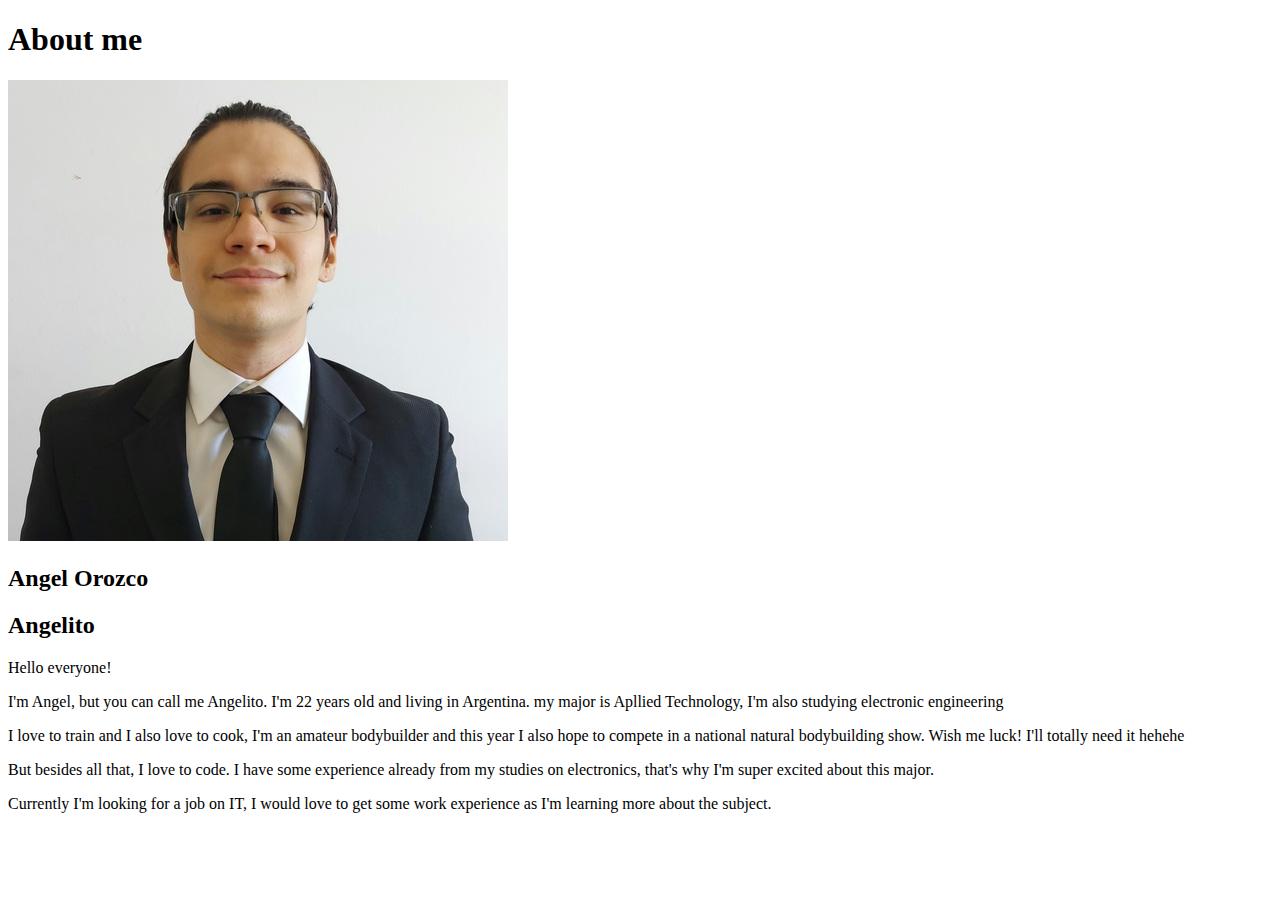
<file: aboutme/index.html>
<!DOCTYPE html>
<html lang="en">
<head>
    <meta charset="UTF-8">
    <meta http-equiv="X-UA-Compatible" content="IE=edge">
    <meta name="viewport" content="width=device-width, initial-scale=1.0">
    <title>All about me</title>
</head>
<body>
    <h1>About me</h1>
    <img alt="Image of me" src="images/profile_pic.jpg" >
    <h2>Angel Orozco</h2>
    <h2>Angelito</h2>
    <p>Hello everyone!</p>
    <p>I'm Angel, but you can call me Angelito. I'm 22 years old and living in Argentina. my major is Apllied Technology, I'm also studying electronic engineering</p>
    <p>I love to train and I also love to cook, I'm an amateur bodybuilder and this year I also hope to compete in a national natural bodybuilding show. Wish me luck! I'll totally need it hehehe</p>
    <p>But besides all that, I love to code. I have some experience already from my studies on electronics, that's why I'm super excited about this major.</p>
    <p>Currently I'm looking for a job on IT, I would love to get some work experience as I'm learning more about the subject.</p>
</body>
</html>
</file>
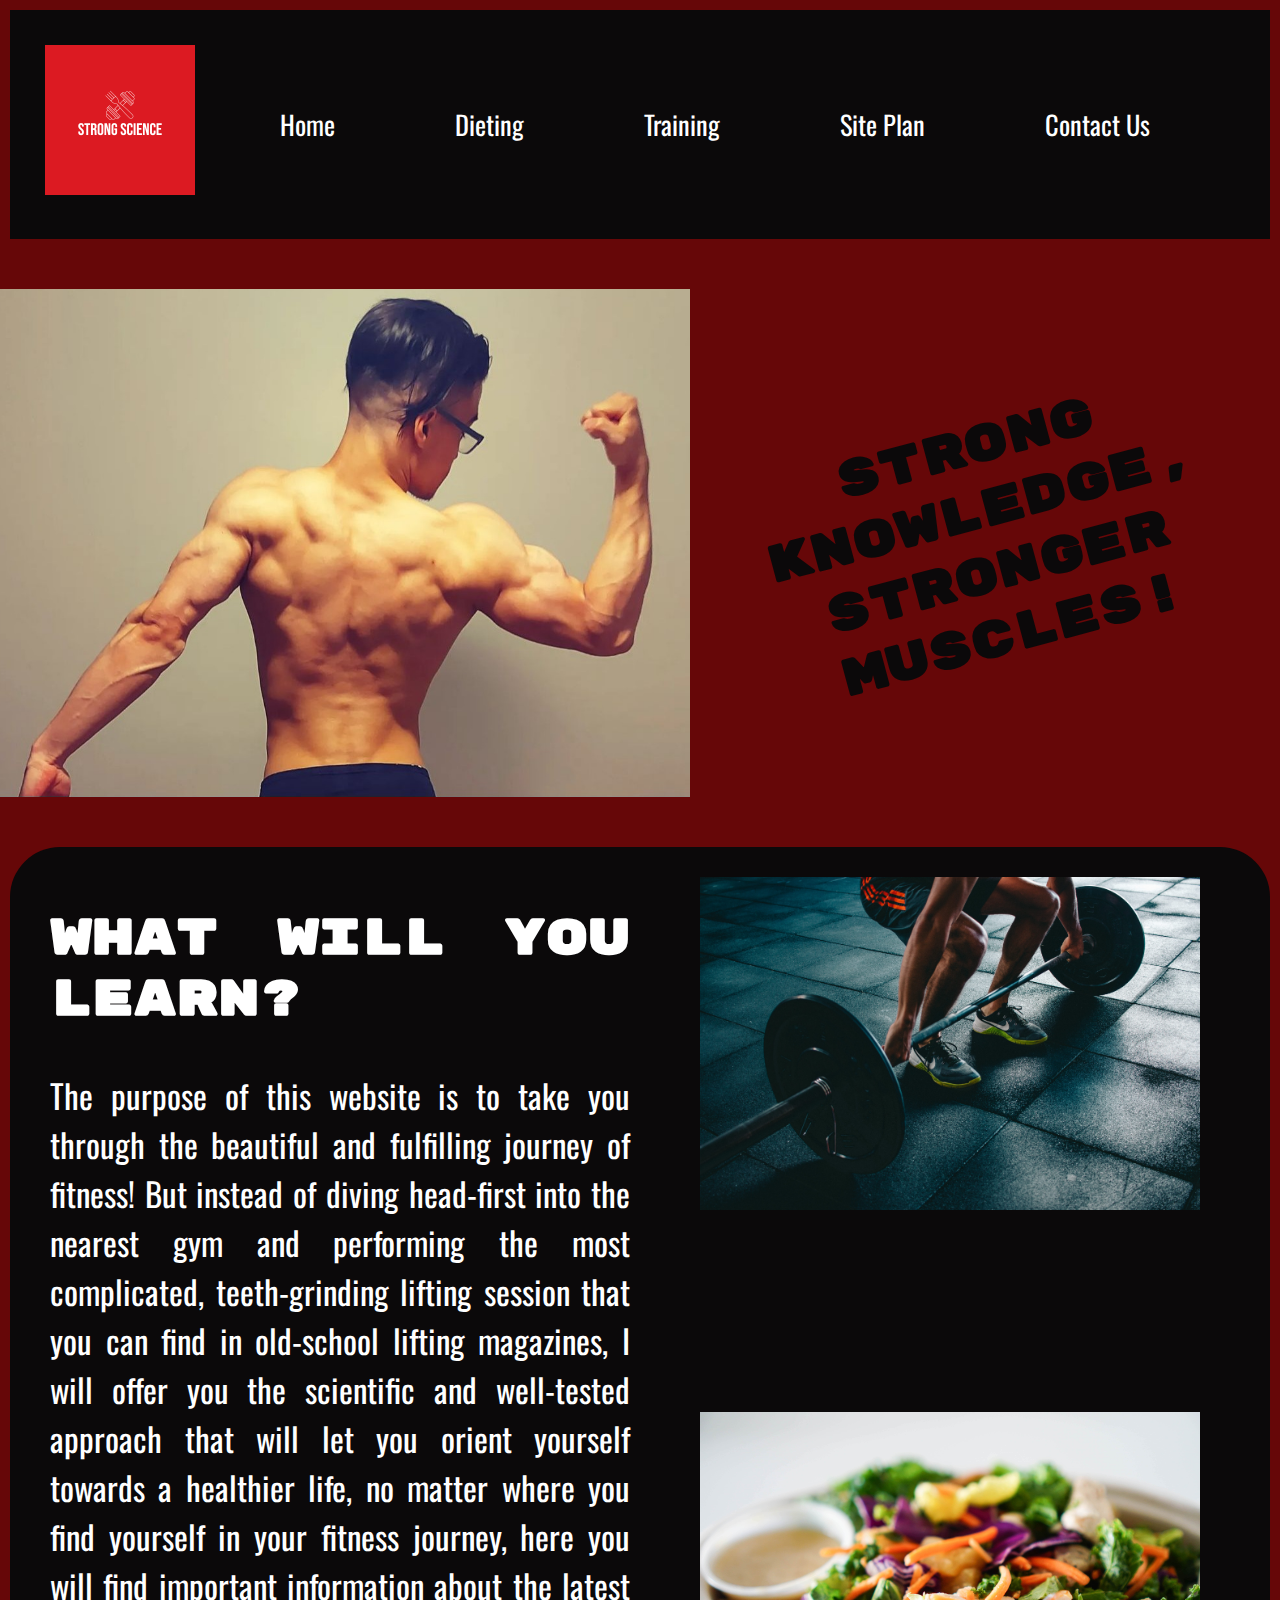
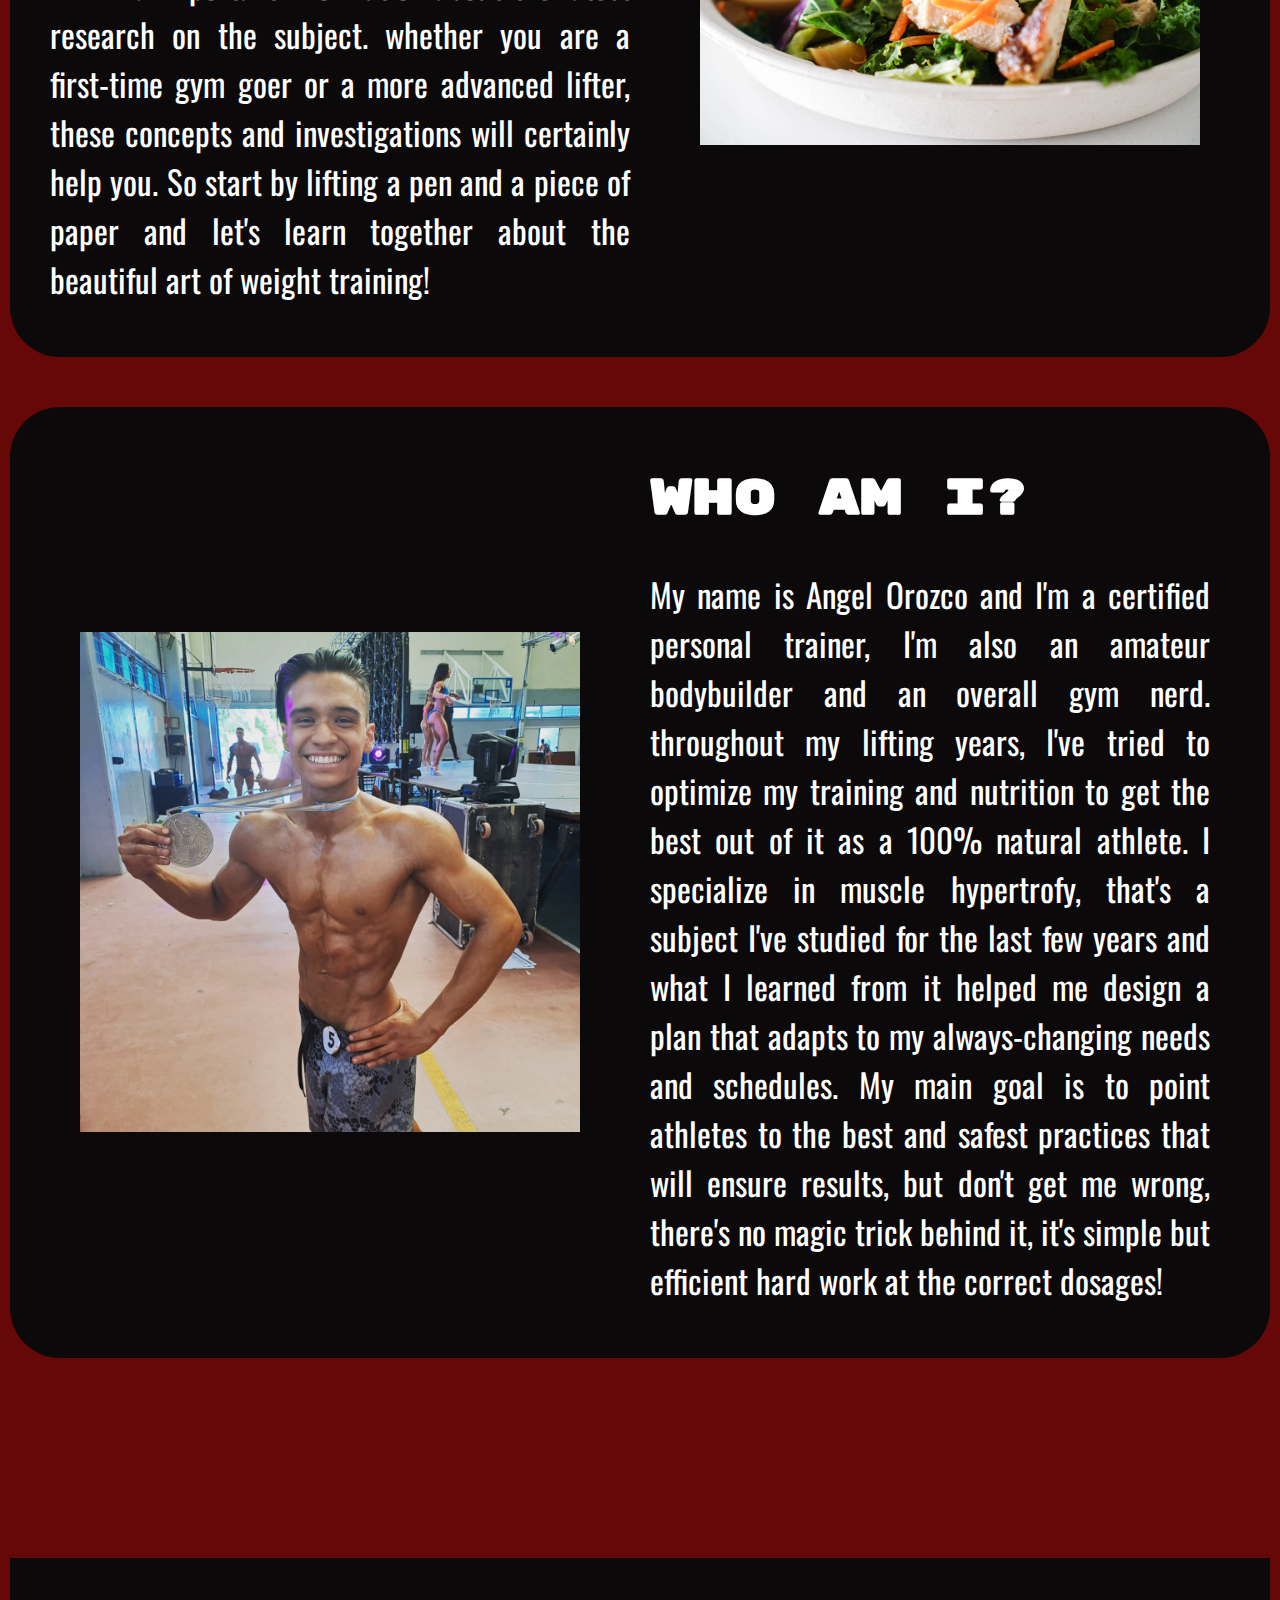
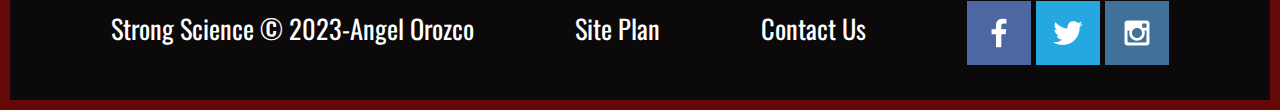
<file: strong_science/index.html>
<!DOCTYPE html>
<html lang="en">
<head>
    <meta charset="UTF-8">
    <meta http-equiv="X-UA-Compatible" content="IE=edge">
    <meta name="viewport" content="width=device-width, initial-scale=1.0">
    <title>Strong Science | Home </title>
    <link rel="stylesheet" href="styles/style.css">
</head>
<body>

    <div id="content">
        <header>
            
            <a href="index.html" id="logo_link">
                <img class="logo" src="images/Strong-Science-logos.jpeg" alt="ST Logo">
            </a>
            <nav>
                <a href="index.html">Home</a>
                <a href="diets.html">Dieting</a>
                <a href="training.html">Training</a>
                <a href="site-plan.html">Site Plan</a>
                <a href="contactus.html">Contact Us</a>
            </nav>
        </header>

        <div id="hero">

            <div id="hero-box">
                <img id="hero-img" src="images/Screenshot_20230224_140450_Instagram.jpg" alt="back picture">            
            </div>

            <section id="hero-msg">
                <h1 class="home-title">Strong knowledge, <br>stronger muscles!</h1>             
            </section>
            
        </div>

        <main class="home-information">

            <section class="purpose">

                <div>
                    <h2>What will you learn?</h2>
                    <p>The purpose of this website is to take you through the beautiful and fulfilling journey of fitness! 
                        But instead of diving head-first into the nearest gym and performing the most complicated, 
                        teeth-grinding lifting session that you can find in old-school lifting magazines, I will offer you the scientific and well-tested 
                        approach that will let you orient yourself towards a healthier life, no matter where you find yourself in your fitness journey, 
                        here you will find important information about the latest research on the subject. whether you are a first-time gym goer or a more 
                        advanced lifter, these concepts and investigations will certainly help you. 
                        So start by lifting a pen and a piece of paper and let's learn together about the beautiful art of weight training!

                    </p>
                </div>

                <img class="purpose-img" src="images/training-2.jpg" alt="deadlift">
                <img class="icon" src="images/diet-2.jpg" alt="diet plate">
                
            </section>

            <section class="biography">

                <div>

                    <h2>Who am I?</h2>
                    <p>My name is Angel Orozco and I'm a certified personal trainer, I'm also an amateur bodybuilder and an overall gym nerd. 
                        throughout my lifting years, I've tried to optimize my training and nutrition to get the best out of it as a 100% natural athlete. 
                        I specialize in muscle hypertrofy, that's a subject I've studied for the last few years and what I learned from it helped 
                        me design a plan that adapts to my always-changing needs and schedules. My main goal is to point athletes to the best and safest practices 
                        that will ensure results, but don't get me wrong, there's no magic trick behind it, it's simple but efficient hard work at the correct dosages!
                    </p>

                </div>

                <img class="bio-pic" src="images/IMG_20221128_142718_367-(1).jpg" alt="myself">
                
                

            </section>

        </main>
        <footer>
            <p>Strong Science &copy; 2023-Angel Orozco</p>
            <p><a href="site-plan.html">Site Plan</a></p>
            <p><a href="contactus.html">Contact Us</a></p>
            <div class="social">
                <a href="https://facebook.com" target="_blank">
                    <img src="images/facebook.png" alt="fb icon">
                </a>
                <a href="https://twitter.com" target="_blank">
                    <img src="images/twitter.png" alt="twitter icon">
                </a>
                <a href="https://instagram.com" target="_blank">
                    <img src="images/instagram.png" alt="instagram icon">
                </a>
            </div>
        </footer>

    </div>

</body>
</html>
</file>
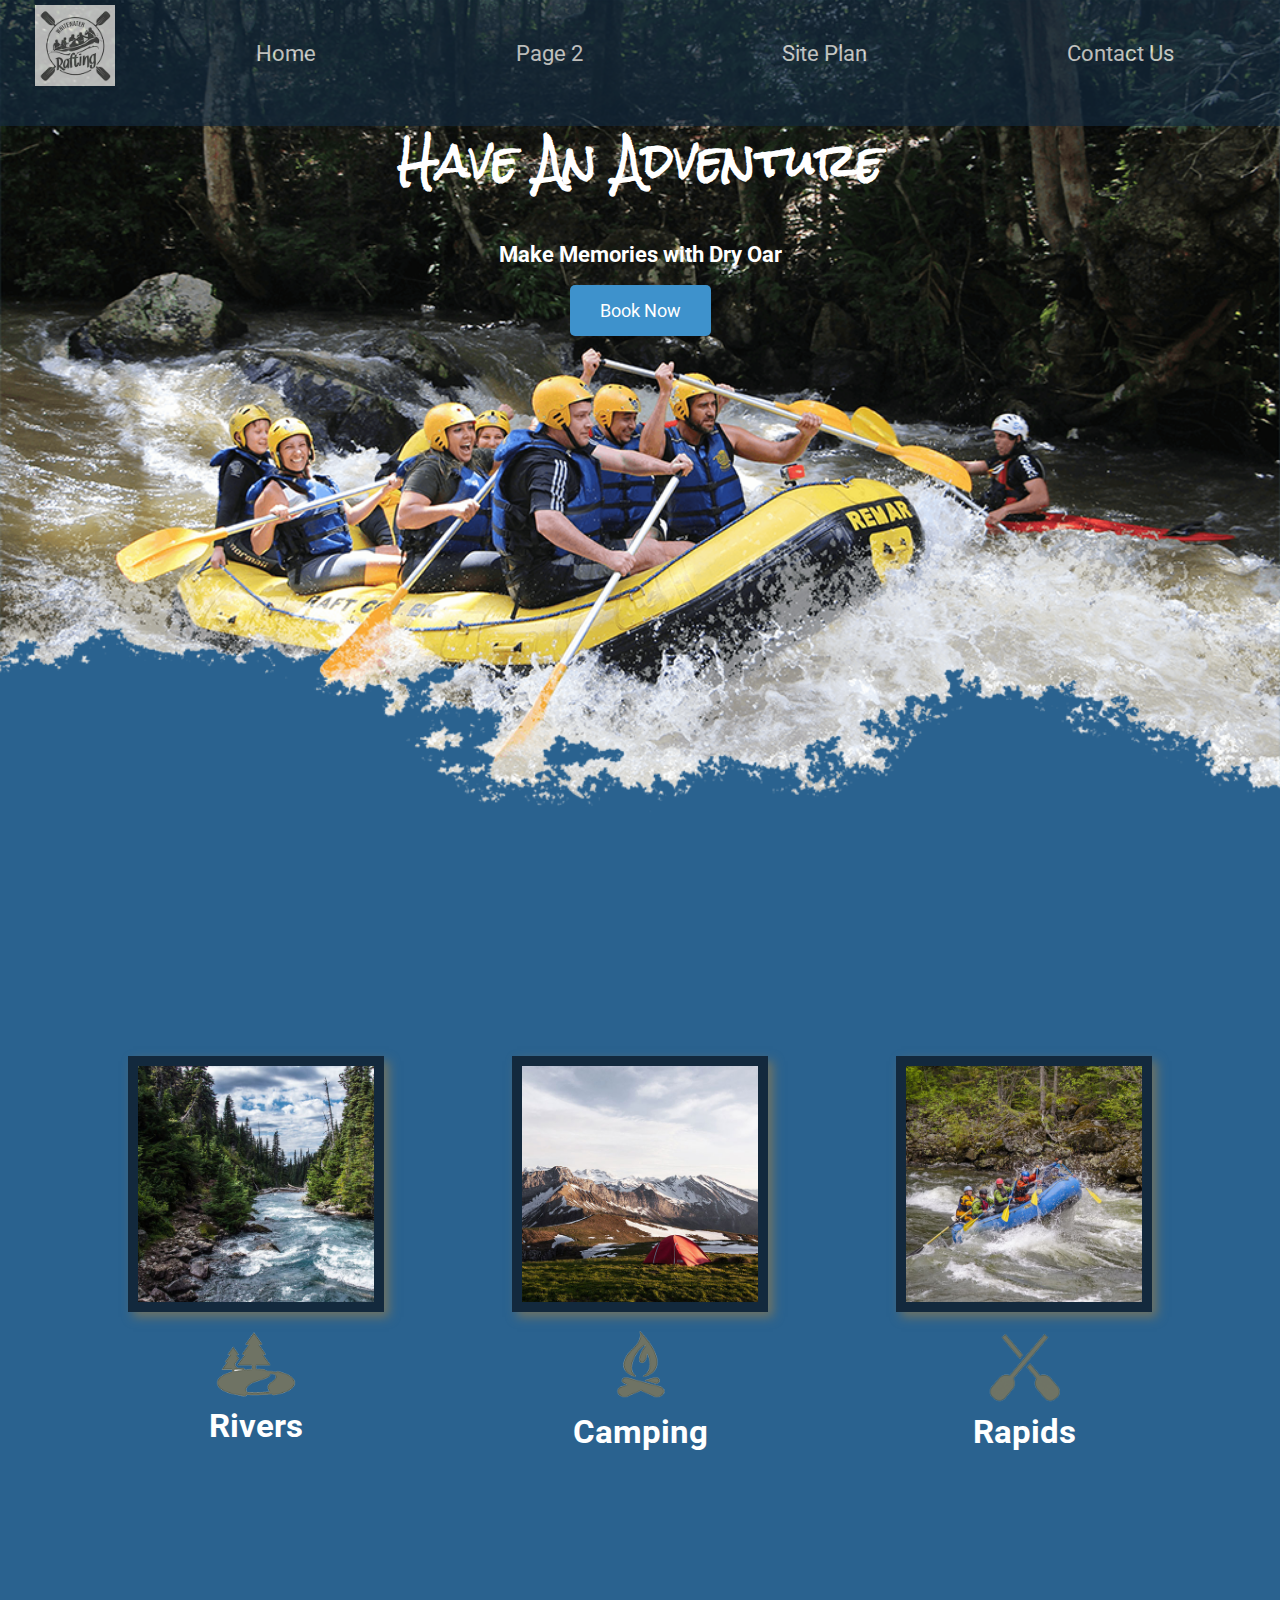
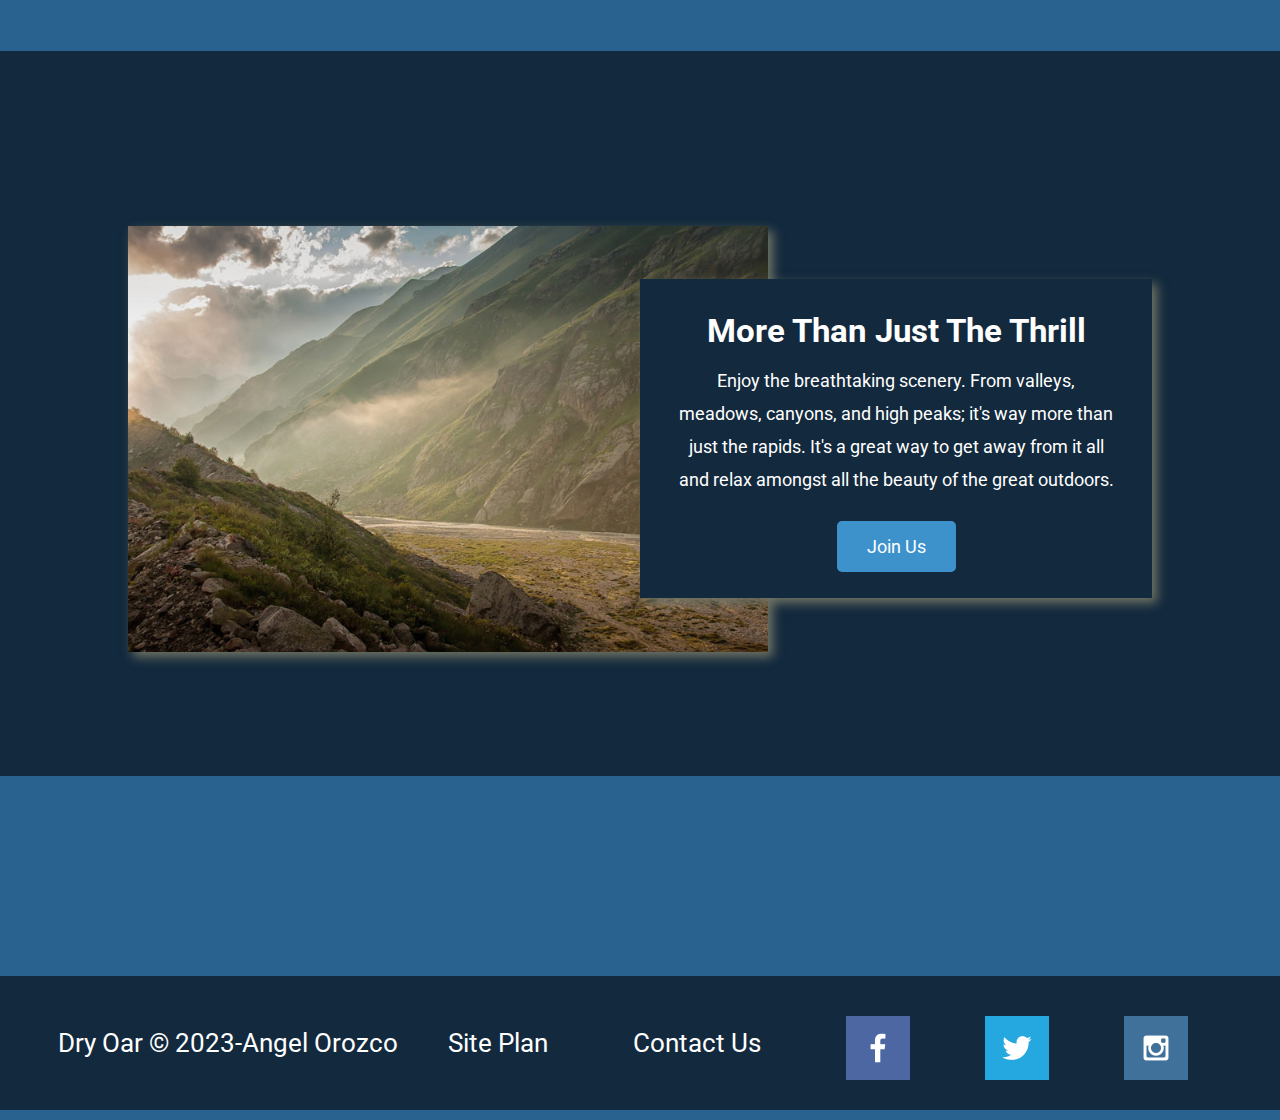
<file: wwr/index.html>
<!DOCTYPE html>
<html lang="en">
<head>
    <meta charset="UTF-8">
    <meta http-equiv="X-UA-Compatible" content="IE=edge">
    <meta name="viewport" content="width=device-width, initial-scale=1.0">
    <title>Whitewater Rafting Vacations | Dry Oar Boating | Home</title>
    <link rel="stylesheet" href="styles/style.css">
</head>
<body>

    <div id="content">
        <header>
            
            <a href="index.html" id="logo_link">
                <img class="logo" src="images/logo.png" alt="Dry oar Logo">
            </a>
            <nav>
                <a href="index.html">Home</a>
                <a href="q_a.html">Page 2</a>
                <a href="site-plan-rafting.html">Site Plan</a>
                <a href="contactus.html">Contact Us</a>
            </nav>
        </header>

        <div id="hero">
            <div id="hero-box">
                <img id="hero-img" src="images/hero.png" alt="People enjoying white water rafting">            
            </div>
            <section id="hero-msg">
                <h1 class="home-title">Have An Adventure</h1>
                <h4>Make Memories with Dry Oar </h4>
                <div class='button-box'>
                    <a class='book' href="contactus.html">Book Now</a>
                </div>
            </section>
        </div>

        <main class="home-grid">

            <section class="rivers-card">
                <img class="card-img" src="images/rivers.jpg" alt="river in forest">
                <img class="icon" src="images/river_icon.png" alt="river icon">
                <h2>Rivers</h2>
            </section>
            <section class="camping-card">
                <img class="card-img" src="images/camping.jpg" alt="tent in mountains">
                <img class="icon" src="images/fire_icon.png" alt="fire icon">
                <h2>Camping</h2>
            </section>
            <section class="rapids-card">
                <img class="card-img" src="images/rapids.jpg" alt="rafting boat">
                <img class="icon" src="images/oars.png" alt="oars icon">
                <h2>Rapids</h2>
            </section>
            <div id="background"></div>
            <img class="mountains" src="images/mountains.jpg" alt="Misty mountains">
            <section class="msg">
                <h2>More Than Just The Thrill</h2>
                <p>Enjoy the breathtaking scenery. From valleys, meadows, canyons, and high peaks; it's way more than just the rapids. It's a great way to get away from it all and relax amongst all the beauty of the great outdoors. </p>
                <a class='join' href="rivers.html">Join Us</a>
            </section>

        </main>
        <footer>
            <p>Dry Oar &copy; 2023-Angel Orozco</p>
            <p><a href="site-plan-rafting.html">Site Plan</a></p>
            <p><a href="contactus.html">Contact Us</a></p>
            <div class="social">
                <a href="https://facebook.com" target="_blank">
                    <img src="images/facebook.png" alt="fb icon">
                </a>
                <a href="https://twitter.com" target="_blank">
                    <img src="images/twitter.png" alt="twitter icon">
                </a>
                <a href="https://instagram.com" target="_blank">
                    <img src="images/instagram.png" alt="instagram icon">
                </a>
            </div>
        </footer>

    </div>

</body>
</html>
</file>
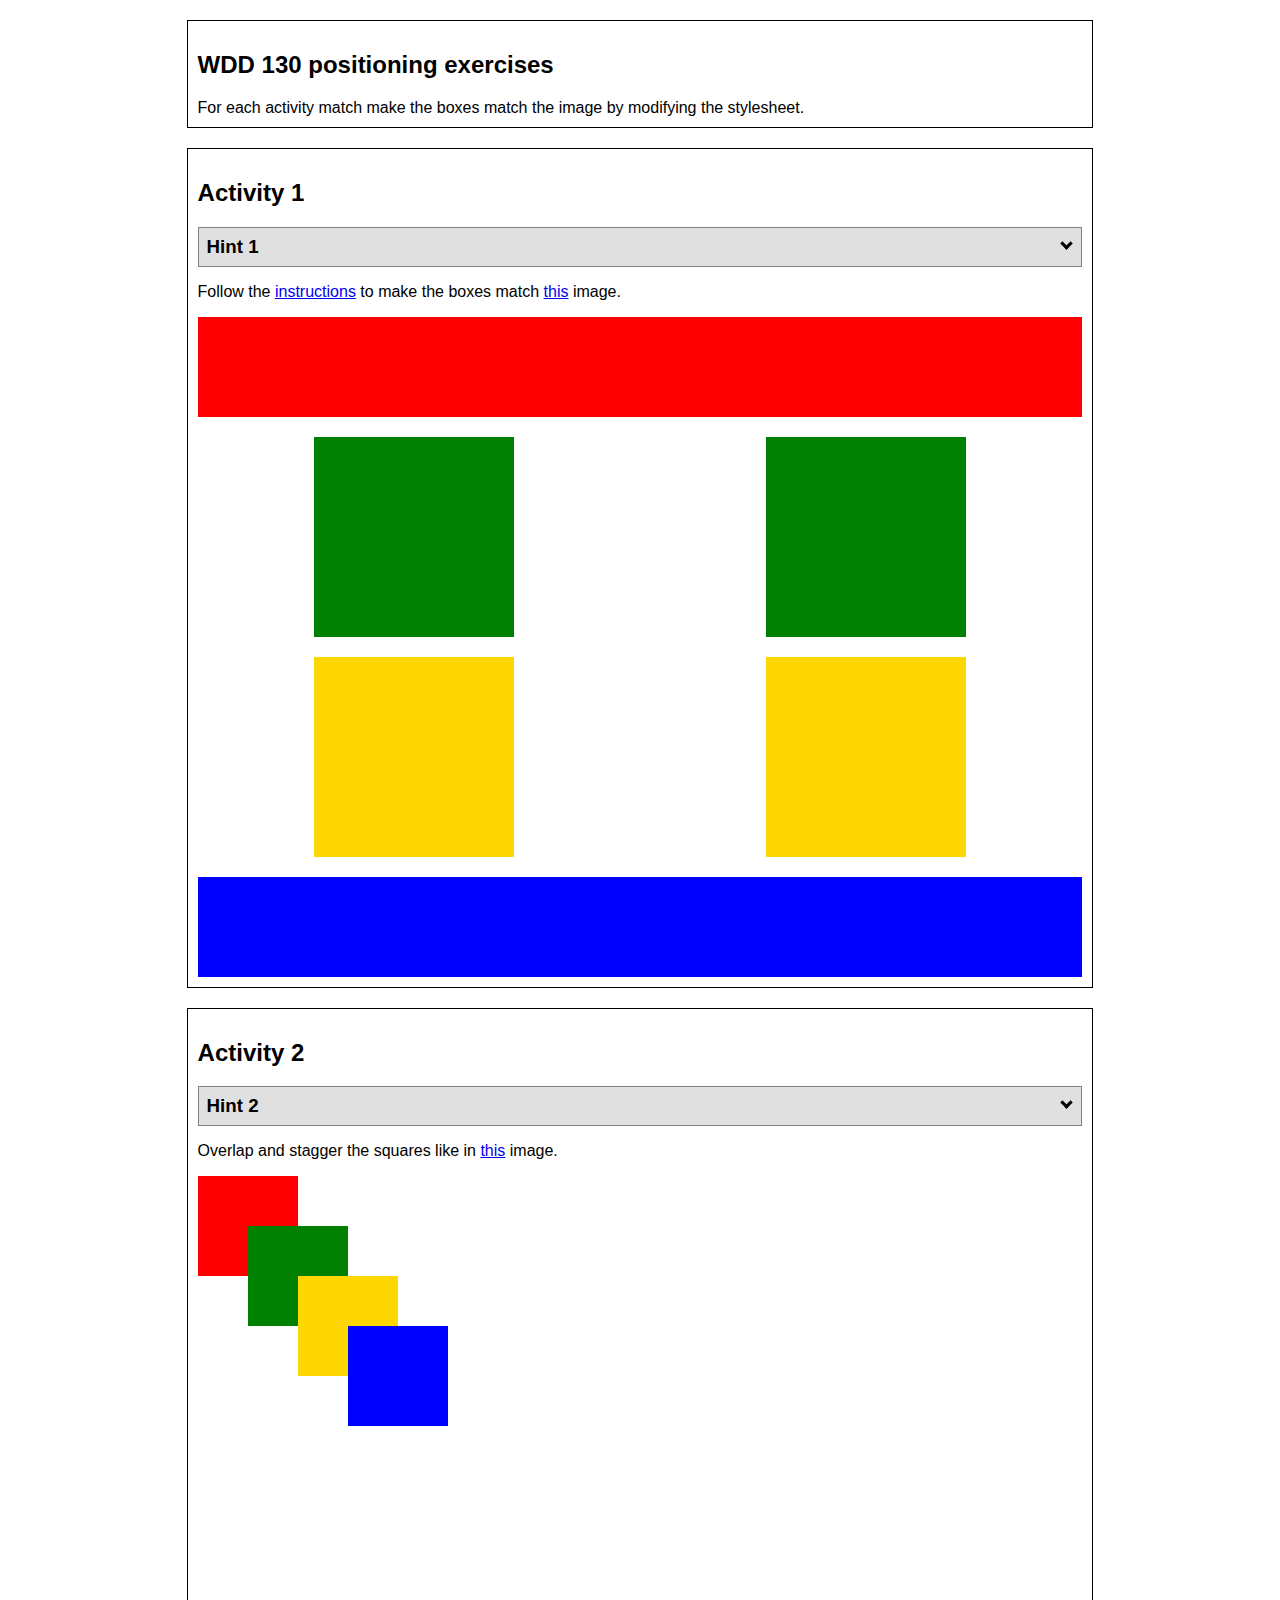
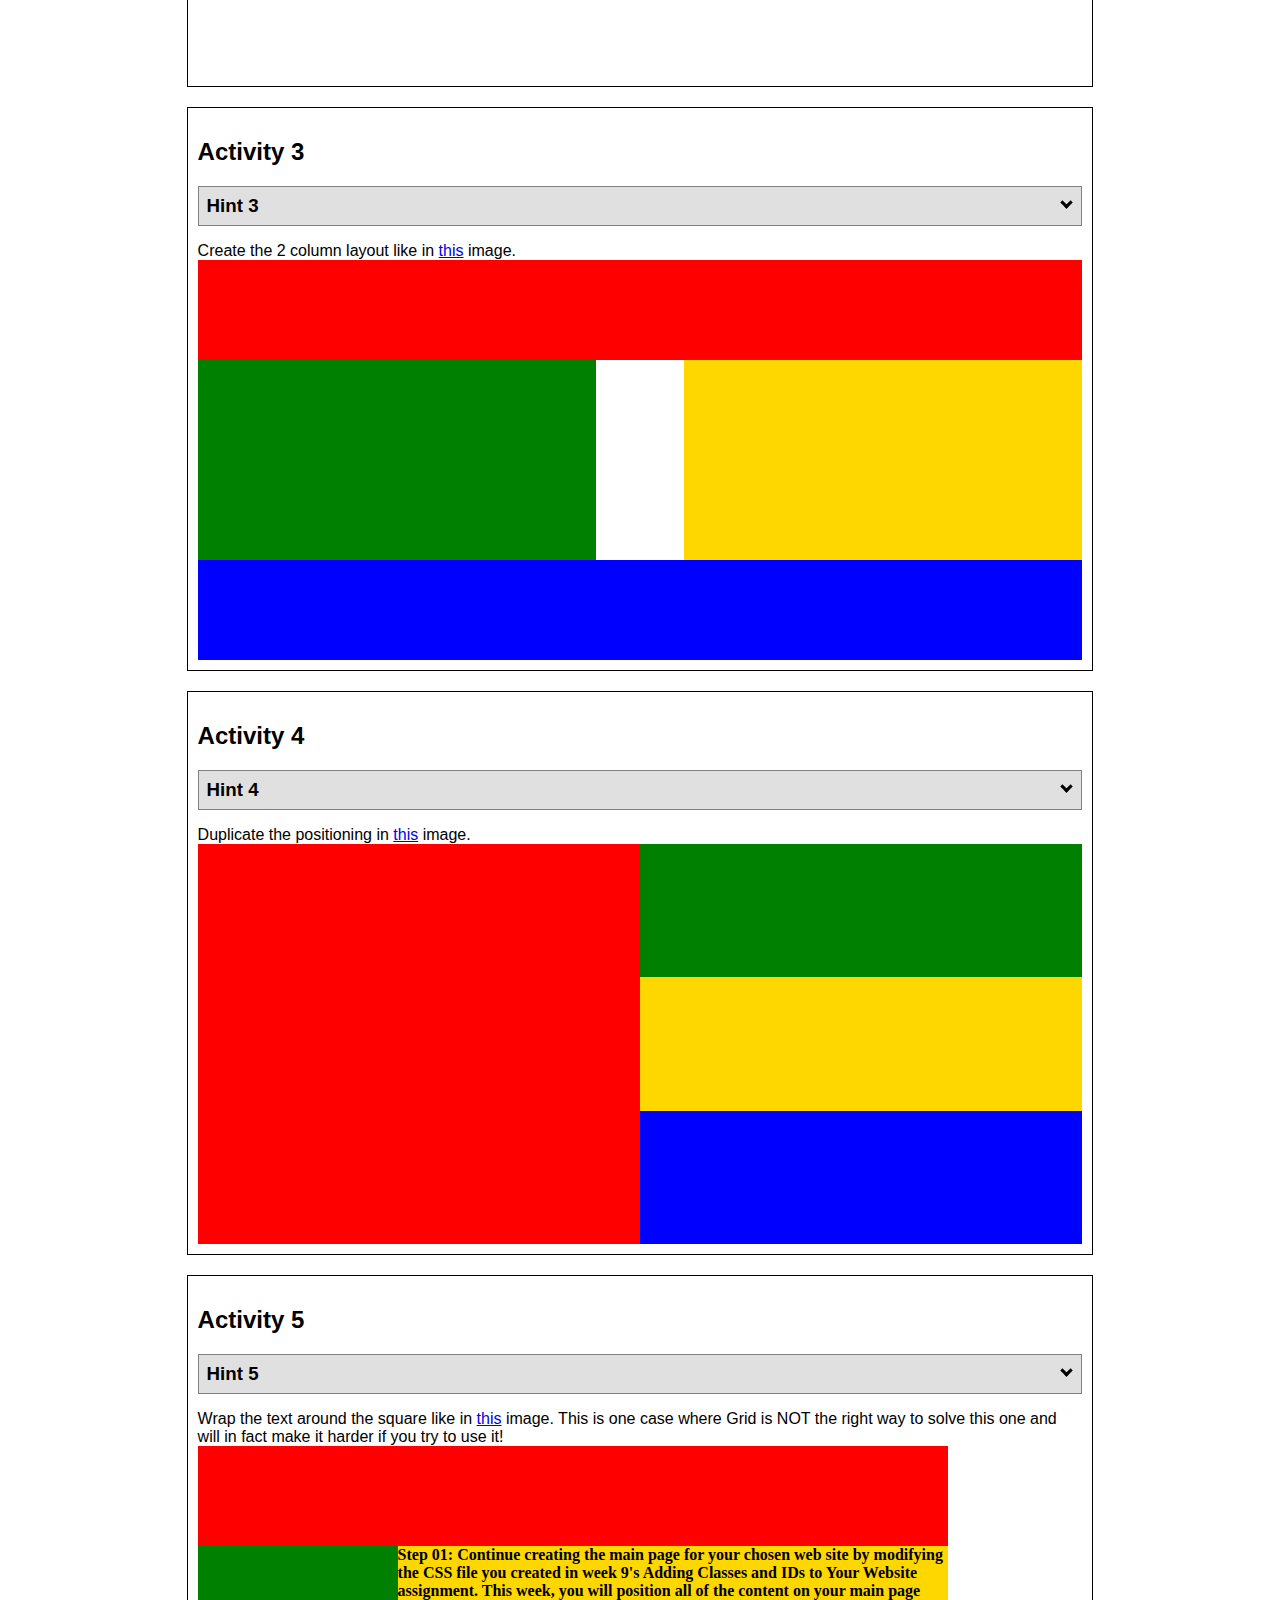
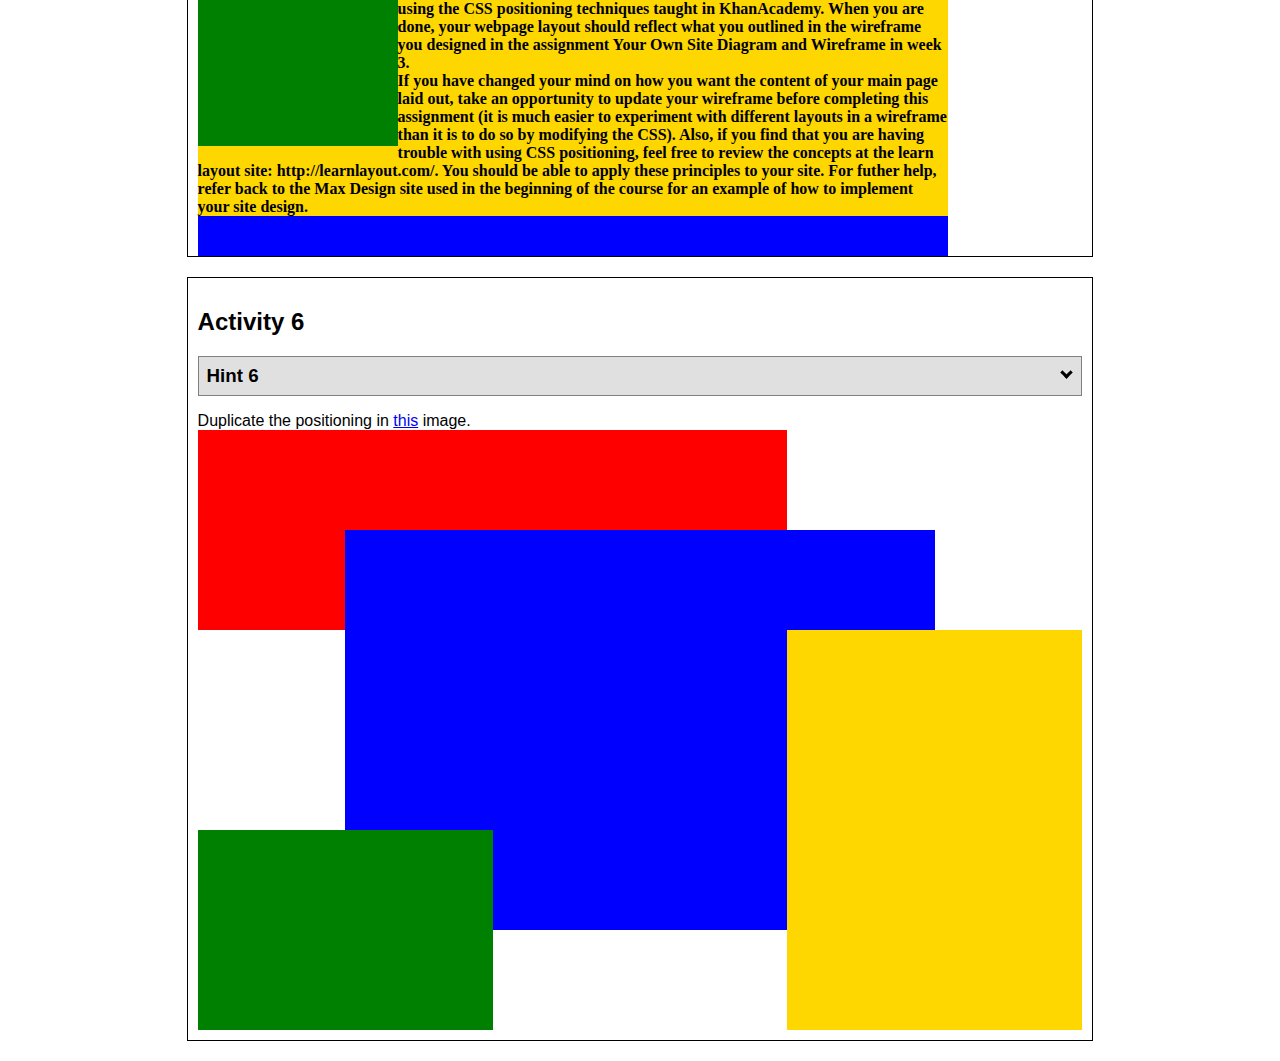
<file: positioning.html>
<!DOCTYPE html>
<html lang="en">
  <head>
    <!-- HTML - Name: positioning.html -->
    <title>Positioning Activity</title>
    <link rel="stylesheet" type="text/css" href="positionstyles.css" />
  </head>
  <body>
    <div class="activity">
      <h2>WDD 130 positioning exercises</h2>
      For each activity match make the boxes match the image by modifying the stylesheet.</div>
    <div class="activity">
      <h2>Activity 1</h2>
      <section class="hint"><input type="checkbox" ><i></i> <h3>Hint 1</h3><div><p>Check out the <a href="https://byui-wdd.github.io/wdd130/activities/w06-css-positioning.html" target="_blank">activity instructions</a> in Ilearn!</p></div></section>
      <p>Follow the <a href="https://byui-wdd.github.io/wdd130/activities/w06-css-positioning.html" target="_blank">instructions</a> to make the boxes match  <a href="https://byui-wdd.github.io/wdd130/images/example1.png" target="_blank">this</a> image.</p>
      <div class="content1" >
        <div class="red1" ></div>
        <div class="green1" ></div>
        <div class="green1" ></div>
        <div class="yellow1"></div>
        <div class="yellow1"></div>
        <div class="blue1"></div>
      </div>
    </div>
    <div class="activity">
      <h2>Activity 2</h2>
      <section class="hint"><input type="checkbox" > <h3>Hint 2</h3><i></i><div>
      <ul>
      <li>grid-template-columns: 50px 50px 50px 50px 50px </li></ul></div></section>
      <p>Overlap and stagger the squares like in <a href="https://byui-wdd.github.io/wdd130/images/example2.png" target="_blank">this</a> image.</p>
      <div class="content2" >
        <div class="red2" ></div>
        <div class="green2" ></div>
        <div class="yellow2"></div>
        <div class="blue2"></div>
      </div>
    </div>
    <div class="activity">
      <h2>Activity 3</h2>
      <section class="hint"><input type="checkbox" > <h3>Hint 3</h3><i></i><div><p>This one is going to be best solved with CSS Grid. Remember to make the boxes the right width first...then start moving them around. </p><h4>Properties used:</h4><ul><li>display:grid;</li><li>grid-template-columns:</li><li>grid-column-gap:</li>
        <li>grid-column:</li>  </ul></div></section>
      Create the 2 column layout like in <a href="https://byui-wdd.github.io/wdd130/images/example3.png" target="_blank">this</a>  image.
      <div class="content3" >
        <div class="red3" ></div>
        <div class="green3" ></div>
        <div class="yellow3"></div>
        <div class="blue3"></div>
      </div>
    </div>
    <div class="activity">
      <h2>Activity 4</h2>
      <section class="hint"><input type="checkbox" > <h3>Hint 4</h3><i></i><div><p>For the others we have been primarily concerned with width. For this one you will need to adjust height as well. </p><h4>Properties used:</h4><ul><li>display:grid;</li><li>grid-template-columns:</li><li>grid-row:</li></ul></div></section>
      Duplicate the positioning in <a href="https://byui-wdd.github.io/wdd130/images/example4.png" target="_blank">this</a> image. 
      <div class="content4" >
        <div class="red4" ></div>
        <div class="green4" ></div>
        <div class="yellow4"></div>
        <div class="blue4"></div>
      </div>
    </div>

    <div class="activity">
      <h2>Activity 5</h2>
      <section class="hint"><input type="checkbox" > <h3>Hint 5</h3><i></i><div><p>Grid is <strong>not</strong> the right way to do this.  In fact there is only one way to really do that...and that is with float. Remember that we float the thing we want the text to wrap around.  Also remember to start by making all the shapes the right size and shape.</p><h4>Properties used:</h4><ul><li>float: left;</li></ul></div></section>
      Wrap the text around the square like in <a href="https://byui-wdd.github.io/wdd130/images/example5.png" target="_blank">this</a> image. This is one case where Grid is NOT the right way to solve this one and will in fact make it harder if you try to use it!
      <div class="content5" >
        <div class="red5" ></div>
        <div class="green5" ></div>
        <div class="yellow5">Step 01: Continue creating the main page for your chosen web site by modifying the CSS file you created in week 9's Adding Classes and IDs to Your Website assignment. This week, you will position all of the content on your main page using the CSS positioning techniques taught in KhanAcademy. When you are done, your webpage layout should reflect what you outlined in the wireframe you designed in the assignment Your Own Site Diagram and Wireframe in week 3. <br />
          If you have changed your mind on how you want the content of your main page laid out, take an opportunity to update your wireframe before completing this assignment (it is much easier to experiment with different layouts in a wireframe than it is to do so by modifying the CSS). Also, if you find that you are having trouble with using CSS positioning, feel free to review the concepts at the learn layout site: http://learnlayout.com/. You should be able to apply these principles to your site. For futher help, refer back to the Max Design site used in the beginning of the course for an example of how to implement your site design.</div>
        <div class="blue5"></div>
      </div>
    </div>
    <div class="activity">
      <h2>Activity 6</h2>
      <section class="hint"><input type="checkbox" > <h3>Hint 6</h3><i></i><div><p>This one is all about visualizing the grid behind the layout. If you are having a hard time doing that first: all the sizes are even multiples of 100, and second here is another example with the lines drawn: <a href="https://byui-wdd.github.io/wdd130/images/example6-hint.png" target="_blank">example 6 with lines</a>. For this one you will find it easiest if you use px for the column width. You can also use <kbd>z-index</kbd> to control the element layering.    </p><h4>Properties used:</h4><ul><li>display:grid;</li><li>grid-template-columns:</li><li>grid-column:</li><li>grid-row:</li><li><a href="https://www.w3schools.com/cssref/pr_pos_z-index.asp" target="_blank">z-index:</a></li></ul></div></section>
      Duplicate the positioning in <a href="https://byui-wdd.github.io/wdd130/images/example6.png" target="_blank">this</a> image.
      <div class="content6" >
        <div class="red6" ></div>
        <div class="green6" ></div>
        <div class="yellow6"></div>
        <div class="blue6"></div>
      </div>
    </div>
  </body>
</html>
</file>
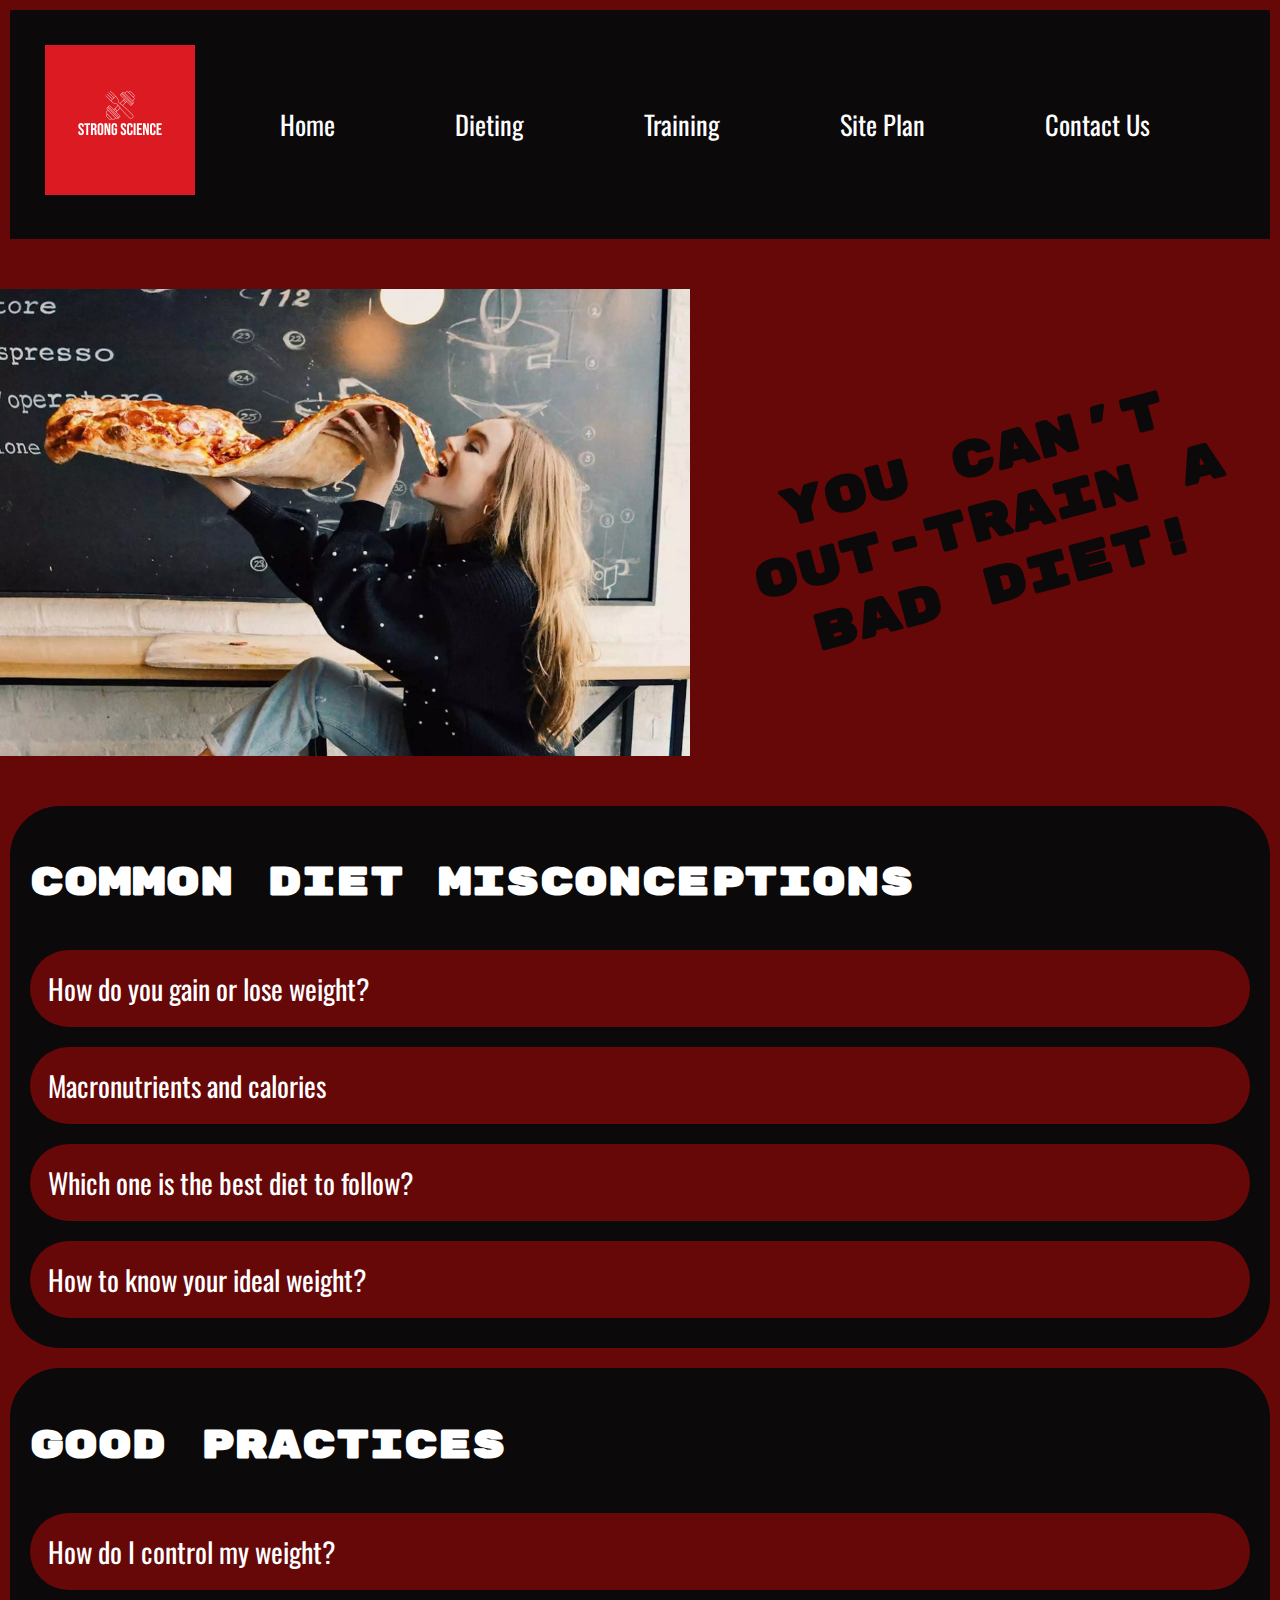
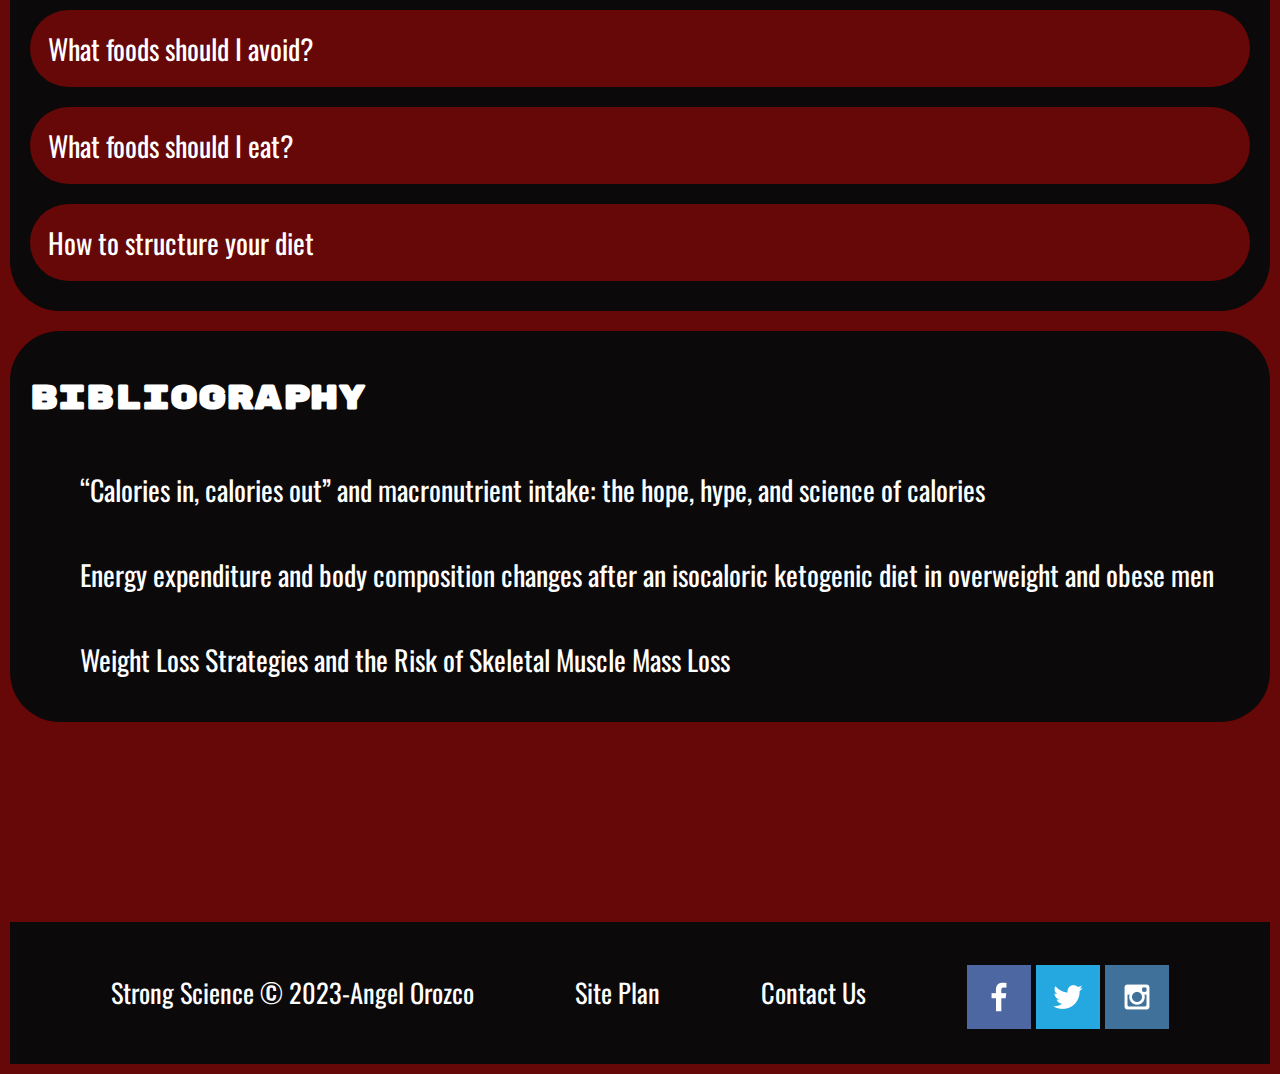
<file: strong_science/diets.html>
<!DOCTYPE html>
<html lang="en">
<head>
    <meta charset="UTF-8">
    <meta http-equiv="X-UA-Compatible" content="IE=edge">
    <meta name="viewport" content="width=device-width, initial-scale=1.0">
    <title>Strong Science | Diets </title>
    <link rel="stylesheet" href="styles/style.css">
</head>
<body>

    <div id="diet-content">
        <header>
            
            <a href="index.html" id="logo_link">
                <img class="logo" src="images/Strong-Science-logos.jpeg" alt="ST Logo">
            </a>
            <nav>
                <a href="index.html">Home</a>
                <a href="diets.html">Dieting</a>
                <a href="training.html">Training</a>
                <a href="site-plan.html">Site Plan</a>
                <a href="contactus.html">Contact Us</a>
            </nav>
        </header>

        <div id="hero">

            <div id="hero-box">
                <img id="hero-img" src="images/giant-pizza.jpg" alt="back picture">            
            </div>
            
            <section id="hero-msg">
                <h1 class="diet-title">You can't out-train a bad diet!</h1>             
            </section>

        </div>

        <main id="diet-information">


            <div id="misconceptions">
              
                <h2>Common diet misconceptions</h2>

                

                    <button class="accordion">How do you gain or lose weight?</button>
                    <div class="panel">

                        <p>Let's make something clear, from now on, when we talk about "losing weight" we are referring to the decrease of body weight by the loss of body fat while keeping the most amount of muscle mass.
                        Doesn't matter if your goal is to have a more lean and aesthetic body or only the overall health benefits of losing weight, our main goal is to always maintain and even increase the amount of muscle mass
                        and reduce the most amount of body fat. doesn't matter if you are a man or a woman, lean muscle tissue will not only sculpt your body in a good and healthy way, it will also protect your bones, ligaments and
                        tendons!
                        <br><br>Leaving that aside, the way we will gain or lose weight is by controlling part of our daily calorie expenditure, that's is commonly known as the "calories in calories out approach". In simple terms, 
                        weight loss (or weight gain) is primarily determined by the amount of calories ingested, other aspects might be considered like metabolic pathways or carbohydrate and fat proportions but they play just a small 
                        fragment in comparison to the amount of calories consumed
                        <br><br>This is actually a huge debate, mostly because the other approach to weight loss refers to the "Carbohydrate-Insulin Model" Which has proven to be consistent in animal trials, but inconclusive during human trials
                        <br><br>You can read more on the subject on the bibliography links below, there you will find a medical research talking about the subject.</p>
                        

                        <img class="image" src="images/diet-2.jpg" alt="diet plate">

                    </div>

                

                

                    <button class="accordion">Macronutrients and calories</button>
                    <div class="panel">

                        <p>Food is composed of macronutrients and micronutrients, I'll focus mainly on macronutrients because they are the main contributors to the calorie content of the food. Each food has different proportions of fats, proteins, and carbohydrates.
                             <br><br>Protein is the building block of muscle tissue, it's also very satiating, packs 4 calories per gram, and has a high thermic effect, meaning that on average, it takes longer for your body to convert it into energy, therefore, protein should be the main focus on your diet. 
                             <br><br>Carbohydrates on the other hand are the main source of energy for your body, they are necessary for various functions, including enhancing your athletic performance, and also pack 4 calories per gram. Next, we have fats, which are the most calorically dense,  with 9 calories per gram.
                             <br><br>Fats are needed for hormonal processes but should be consumed with caution as it's easy to start stacking calories whenever we add oils and fats to our foods. They are all critical, and we must balance them to our needs.
                             </p>
                        

                        <img class="image" src="images/macronutrients-calories.jpg" alt="diet plate">

                    </div>

               

                    <button class="accordion">Which one is the best diet to follow?</button>
                    <div class="panel">
                    <p> Nowadays, the internet is full of structured diets, tips and tricks to help you lose weight. Some work, some are complete nonsense and some will leave you will the feeling that you will never be able to lose weight. 
                        thruth is that we all have different preferences, times and level of commitment, that's why my goal here is to teach you what's more or less important in the process of losing/gaining weight, thay way you can make your 
                        own educated decisions regarding to the diet you could follow.

                        <br><br>A very popular diet has come to the attention of multiple people, claiming that it's the definitive diet for weight loss. I'm referring to the ketogenic diet, which is based on the carbohydrate-insulin model. 
                        There are people who claim that it's a easy diet for them to follow and that has helped them to lose weight, if that's your case, then by all means keep controlling your weight as you prefer, for other people, including myself, 
                        we have found that a calorie restriction approach is better and more comfortable for us. In a more specific and measurable manner, doctors have studied this and different other diets and concluded that when you equate calories,
                         all diets have the same effect on weight loss, differing among them the satisfaction of the people following such dietary plans. 

                        <br><br>What can we take from this? Stick with what's better for you. I've linked a study comparing the effects of a ketogenic diet in the bibliography down below.

                        
                        
                    </p>

                    <img class="image" src="images/food-decision.jpg" alt="myself">

                    </div>
                
               
                
                    <button class="accordion">How to know your ideal weight?</button>

                    <div class="panel">

                        <p>As stated before, we are all very different in regards to our body's structure, we have different heights, different muscle mass and even different bone densities, all of those affect our total weight.
                            that's why we can't just look at a chart and tell which weight should you be on. Instead of that, you focus on how you objectively see and feel, if you are obese or overweight then you should slowly start 
                            losing the extra weight until you get to a more healthier state. If you are underweight, then you should add extra weight until you find yourself at a healthier state.
                            
                        </p>

                        <img class="image" src="images/mirror.jpg" alt="myself">


                    </div>
                   
                    
                


            </div>

            <div id="good-practices">

                <h2>Good practices</h2>

                

                    <button class="accordion">How do I control my weight?</button>
                    <div class="panel">
                    <p>The best way to control a variable such as weight is by measuring it constantly, the problem is that weight normally fluctuates heavily throughout the day, if you weigh yourself and then drink a glass of water then
                            you will instantly weight about 400gr more, which is not 400gr of extra body fat by any means, but it can totally disrupt all your calculations.
                            <br><br>My recommendation is to weigh yourself once every day and under the same conditions, sounds complicated, but in practice it just means that you should weight yourself after waking up and going to the bathroom,
                            That way you will always be weighing yourself while fasted and with an empty bladder. That's as close as you can get to a fair and consistent weight measurement.
                            <br><br>If your daily measurements are increasing for 7 to 10 days straight, then you probably are eating more calories than your are burning, and you should either reduce calories by eating less or changing foods, or you
                            should increase daily activities, like cycling, jogging, walking, or any form of exercise that includes movement.
    
    
                    </p>

                    <img class="image" src="images/weighing.jpg" alt="myself">

                    </div>      
                    

                

                    <button class="accordion">What foods should I avoid?</button>
                    <div class="panel">

                        <p>If your goal is to lose weight, you should reduce the consumption of "high calorically dense foods" that doesn't mean you should avoid it, only consume it with precautions.
                            <br><br>A "high calorically dense foods" are foods that pack a lot of calories in a small portion of food, those foods are normally the ones packed with fats and/or carbohydrates, like chocolate, ice-cream 
                            sodas and junk food in general. Your diet should be composed of nutritious foods that are not dense in calories, that way you can eat more and feel satiated without eating a surplus in calories.
                            <br><br>For example, a tablespoon of nutella has the same calories as 3/4 of a chicken breast, but, the amount of food you get from the chicken is not only bigger but also gives you a better feeling of satiation 
                            than a tablespoon of nutella 
    
    
                        </p>

                        <img class="image" src="images/Portion-sizes.jpg" alt="portions">

                    </div>
        

               


                               

                    <button class="accordion">What foods should I eat?</button>
                    <div class="panel">

                        <p>The absolute best predictor for long-lasting weight loss is diet adherence, meaning that your diet should be something that you generally like to eat, you can force yourself to eat chicken and broccoli every day but that will only take you as far as your will power can handle, which is usually not long enough, ultimately making you re-take your old eating habits. Therefore, you have to find a balance between what you "should eat" and what you "want to eat" I do it by having no specific dishes but rather some guidelines. All your meals should be sufficiently high in protein, you should eat between 1 gram to 2 grams of protein per kilogram of body weight daily.
                             if your meal is high in fats, then you should cut carbohydrates. If it's high in carbohydrates, then you should cut fats. If it's high on both, then you probably just have to eat a small portion.
                             <br><br>Let's take pasta for example, high in carbohydrates, low in protein and fat. That's why I normally eat my pasta with chicken and a tomato sauce with various veggies, I do not cook any of the ingredients with extra fats or oils.
                        
                        
                        </p>

                        <img class="image" src="images/what-are-macronutrients.jpg" alt="portions">

                    </div>
        

                

                    <button class="accordion">How to structure your diet</button>
                    <div class="panel">

                        <p>My reccomendation is to start slow, don't introduce a lot of changes rapidly or you will think about losing weight and exercising as a burden rather than a good lifestyle, technically you should reduce fats and/or carbohydrates 
                            and increase protein, that's easily achieve by swapping french fries for mashed potatoes, rice or a salad, in general you just want to swap food high in calories for other options lower in calories. As a good rule of thumb, you can 
                            start by eating more vegetables and fruit (due to their low calorie content) and less fried food or desserts. If you are like me who enjoys everything as sweet as possible, you should consider using non-nutritive sweeteners (which are proven to be effective at controling weight)
                            or measure the higly calorically dense foods, such as chips or ice-cream. In my case I limit myself to 1 or 2 daily measured portions of my favorite desserts, if my daily bodyweight starts rising, then I just adjust the portions accordingly

                            <br><br>Having that in mind, there's a couple of tips I can give you to structure your diet, let's say a fat loss diet. As a general rule, you would like to standarize your intake, which is a fancy way of saying 
                            "try to eat in a predictable and structured way" if you are the type of person who can go randomly from a 2-day fast, followed by a 4-day binging spree, and then to normal 3 meals per day for the next 4 days, then you probably
                            will have a tought time controlling your weight, because basically, you just dont know what or when you are eating. What I reccomend you is to have 3 to 4 meals every day at the same hour, you can vary the type of food every day, but trying to keep the portions 
                            consistent, that will get you well on your track of controlling your weight. If you keep gaining weight every week, then you should consider making a couple of changes in the portions or the food sources. Try less fatty cuts of meat, start using less cooking oils, add more fruits, or look for a 
                            lower calorie replacement for one of your food items.
    
    
                        </p>

                        <img class="image" src="images/calorie-chart.jpg" alt="myself">


                    </div>
             
                    
               

            </div>

            <div id="bibliography">

                <h2>bibliography</h2>
  

                    <p><a href="https://journals.physiology.org/doi/full/10.1152/ajpendo.00156.2017" target="_blank">“Calories in, calories out” and macronutrient intake: the hope, hype, and science of calories</a></p>
                    <p><a href="https://www.ncbi.nlm.nih.gov/pmc/articles/PMC4962163/" target="_blank">Energy expenditure and body composition changes after an isocaloric ketogenic diet in overweight and obese men</a></p>
                    <p><a href="https://www.ncbi.nlm.nih.gov/pmc/articles/PMC8308821/" target="_blank">Weight Loss Strategies and the Risk of Skeletal Muscle Mass Loss</a></p>
                    
                    

                

                

            </div>

        </main>
        <footer>
            <p>Strong Science &copy; 2023-Angel Orozco</p>
            <p><a href="site-plan.html">Site Plan</a></p>
            <p><a href="contactus.html">Contact Us</a></p>
            <div class="social">
                <a href="https://facebook.com" target="_blank">
                    <img src="images/facebook.png" alt="fb icon">
                </a>
                <a href="https://twitter.com" target="_blank">
                    <img src="images/twitter.png" alt="twitter icon">
                </a>
                <a href="https://instagram.com" target="_blank">
                    <img src="images/instagram.png" alt="instagram icon">
                </a>
            </div>
        </footer>

    </div>


    <script>
        var acc = document.getElementsByClassName("accordion");
        var i;
        
        for (i = 0; i < acc.length; i++) {
          acc[i].addEventListener("click", function() {
            this.classList.toggle("active");
            var panel = this.nextElementSibling;
            if (panel.style.maxHeight) {
              panel.style.maxHeight = null;
            } else {
              panel.style.maxHeight = panel.scrollHeight + "px";
            }
          });
        }
    </script>

</body>
</html>
</file>
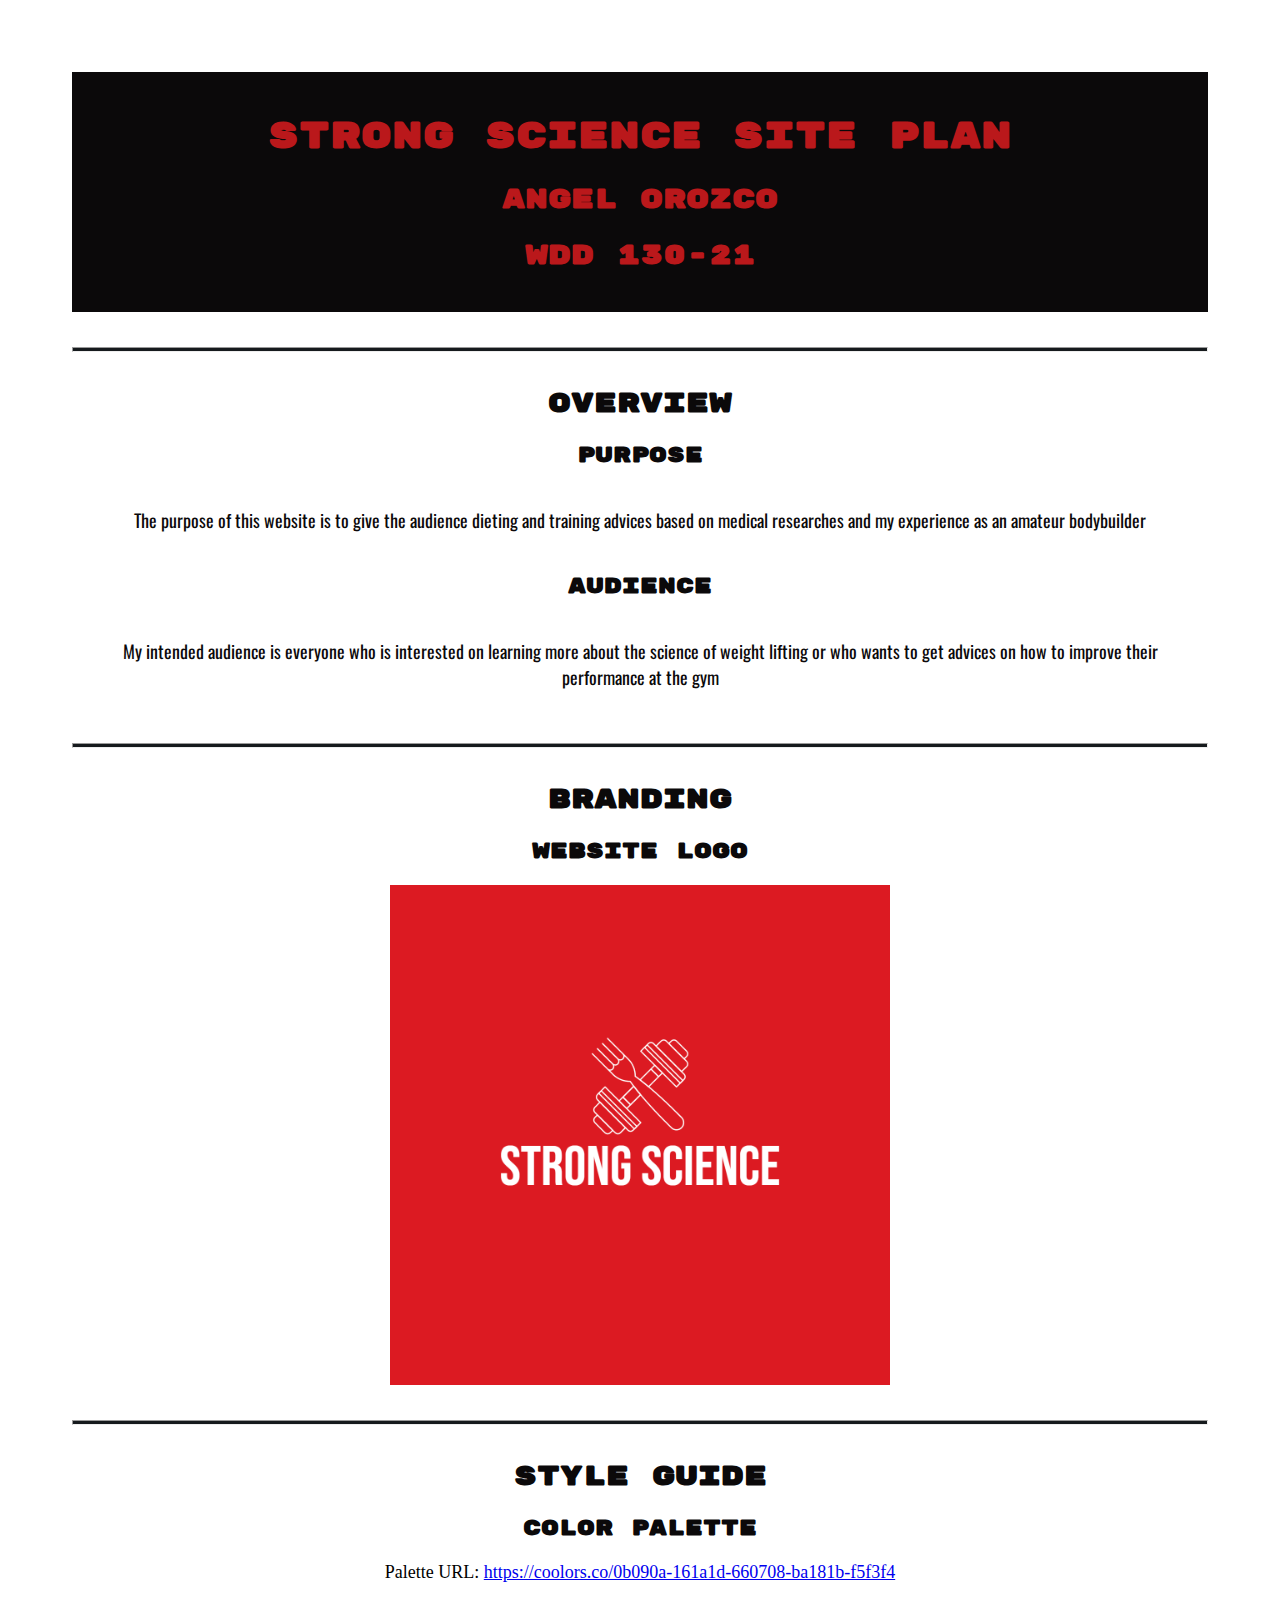
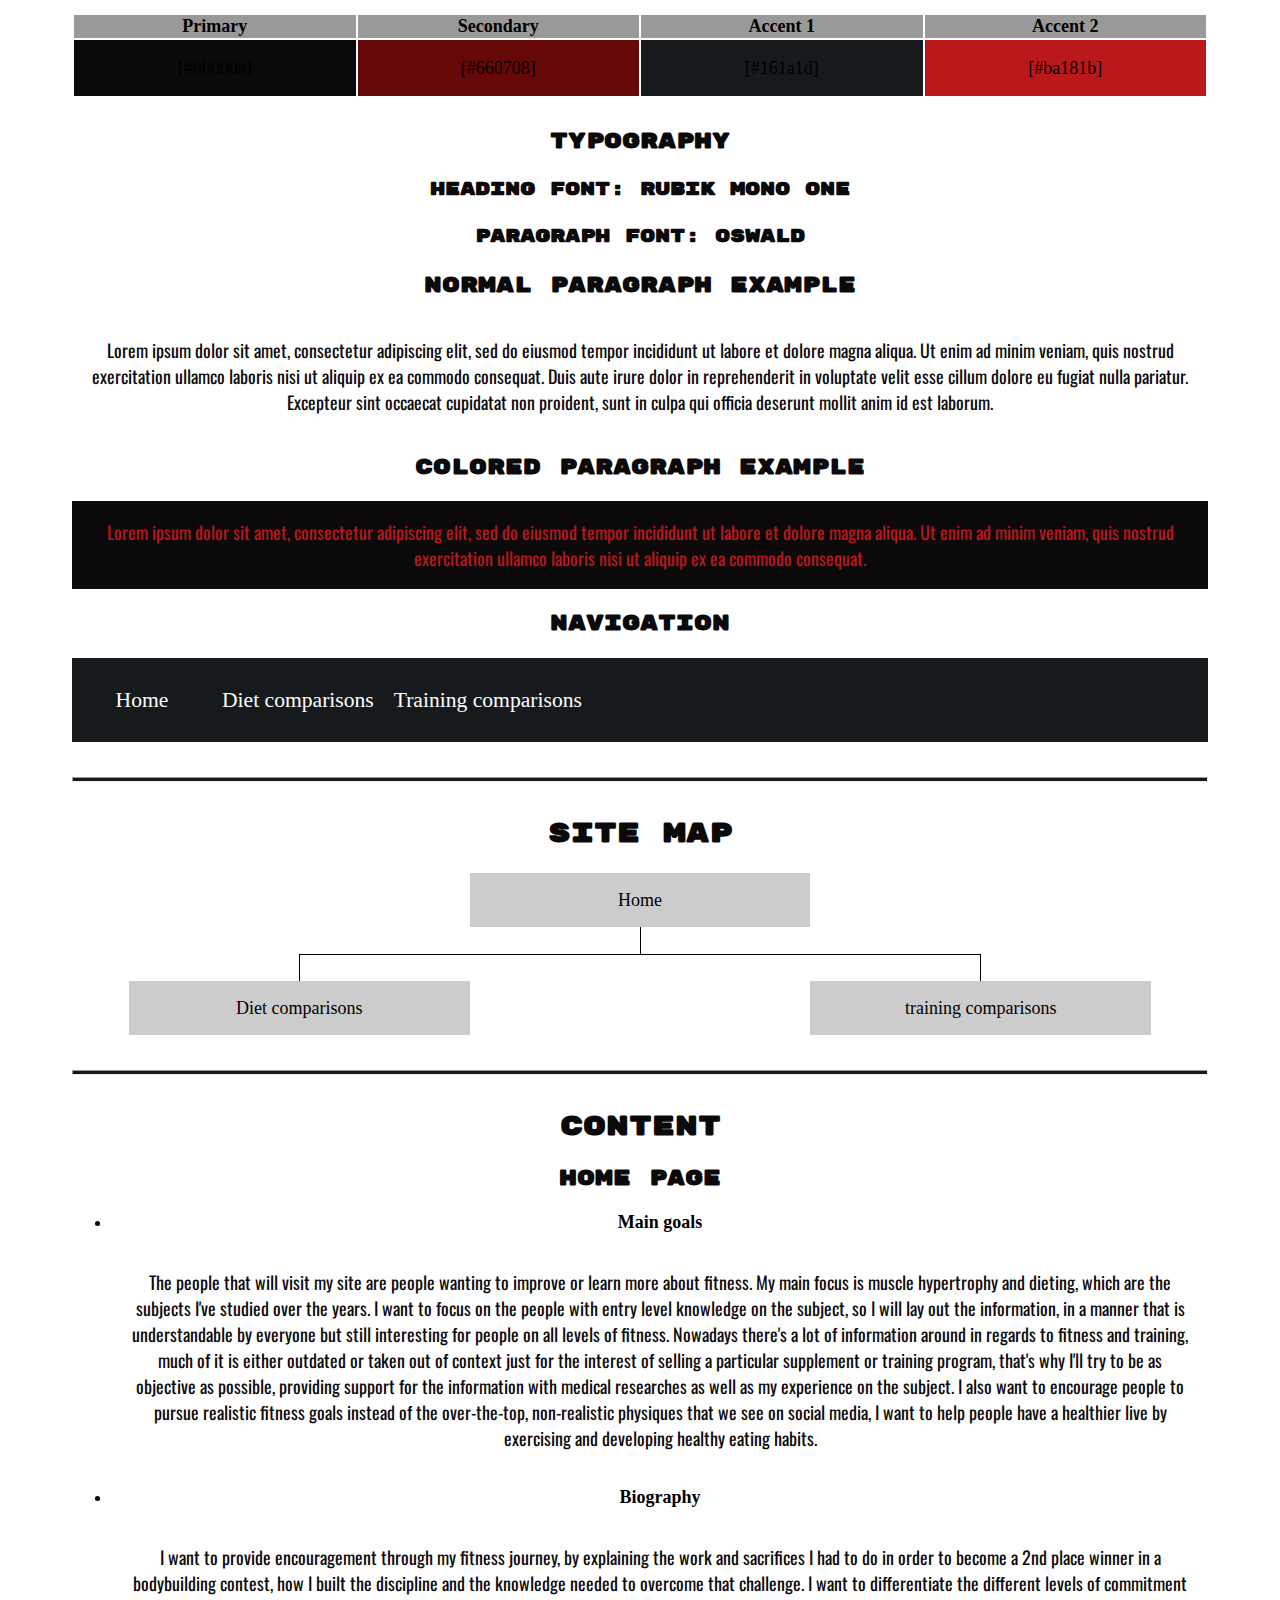
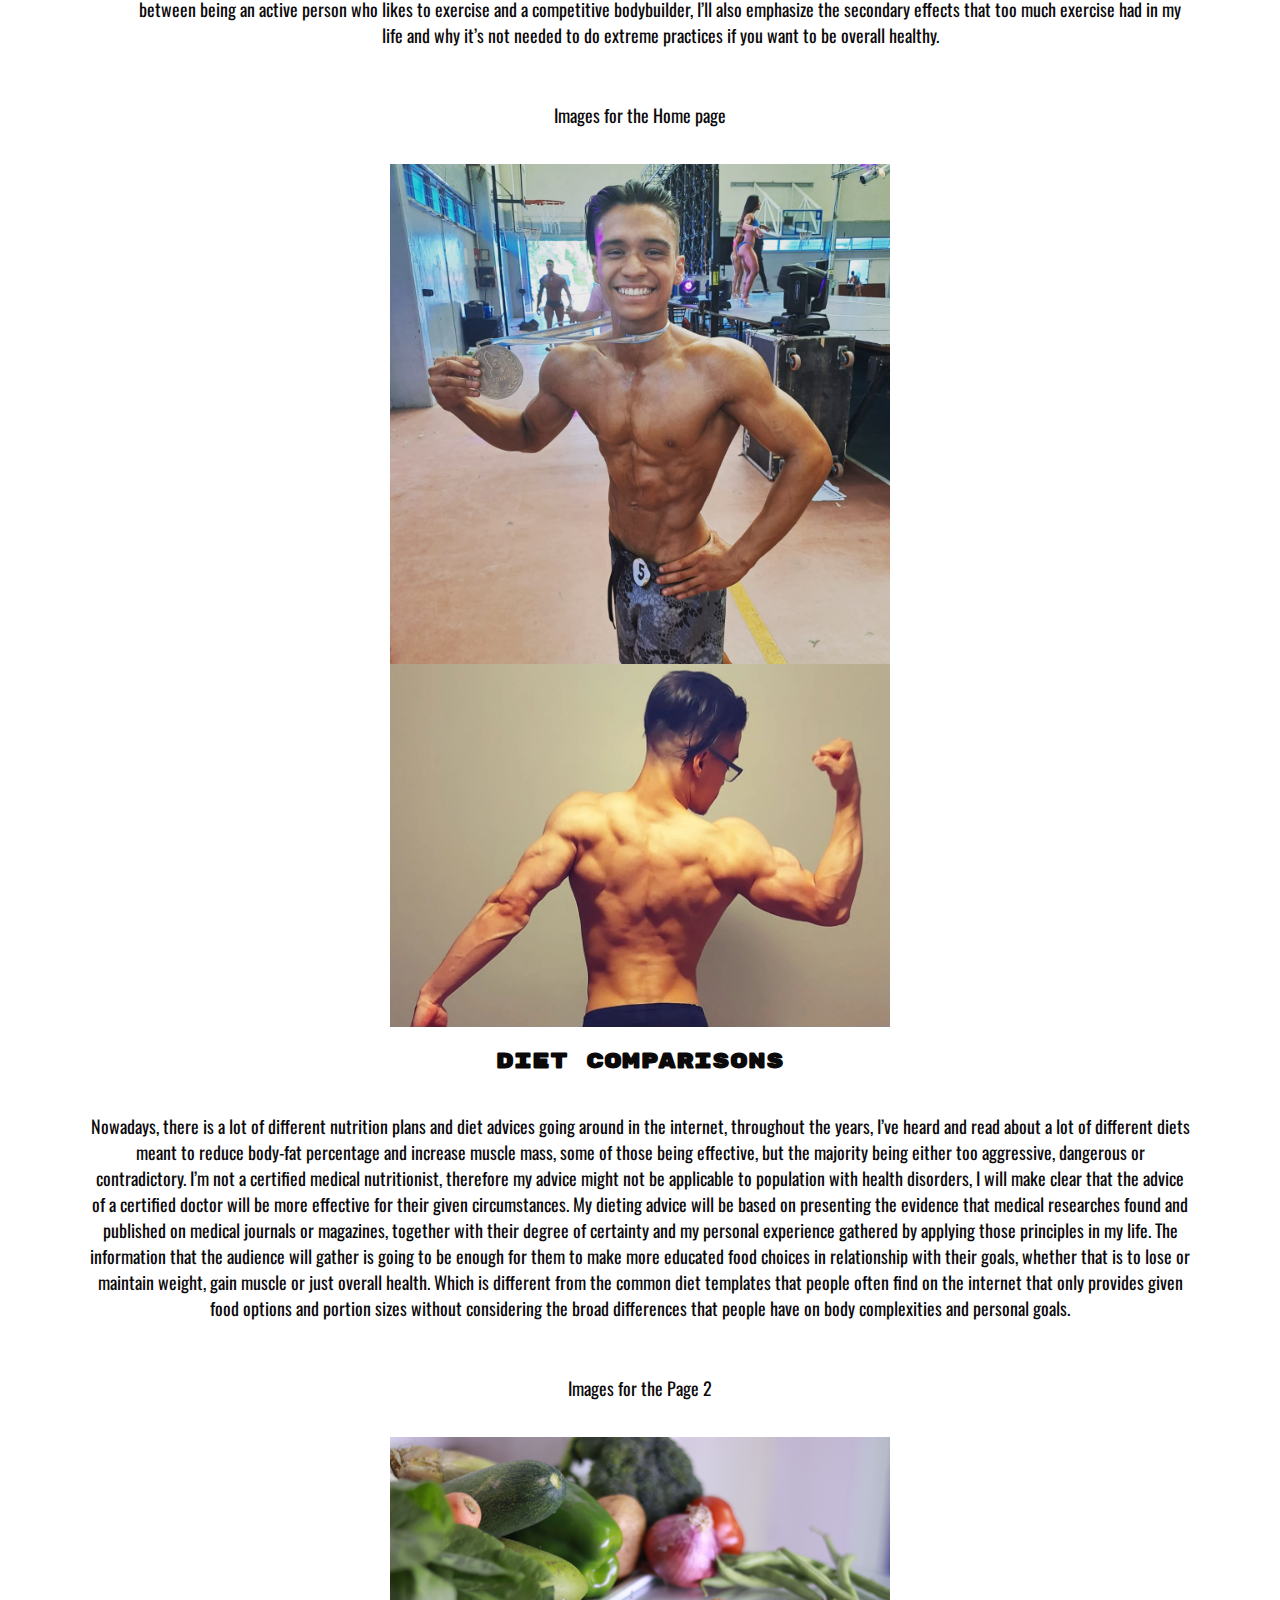
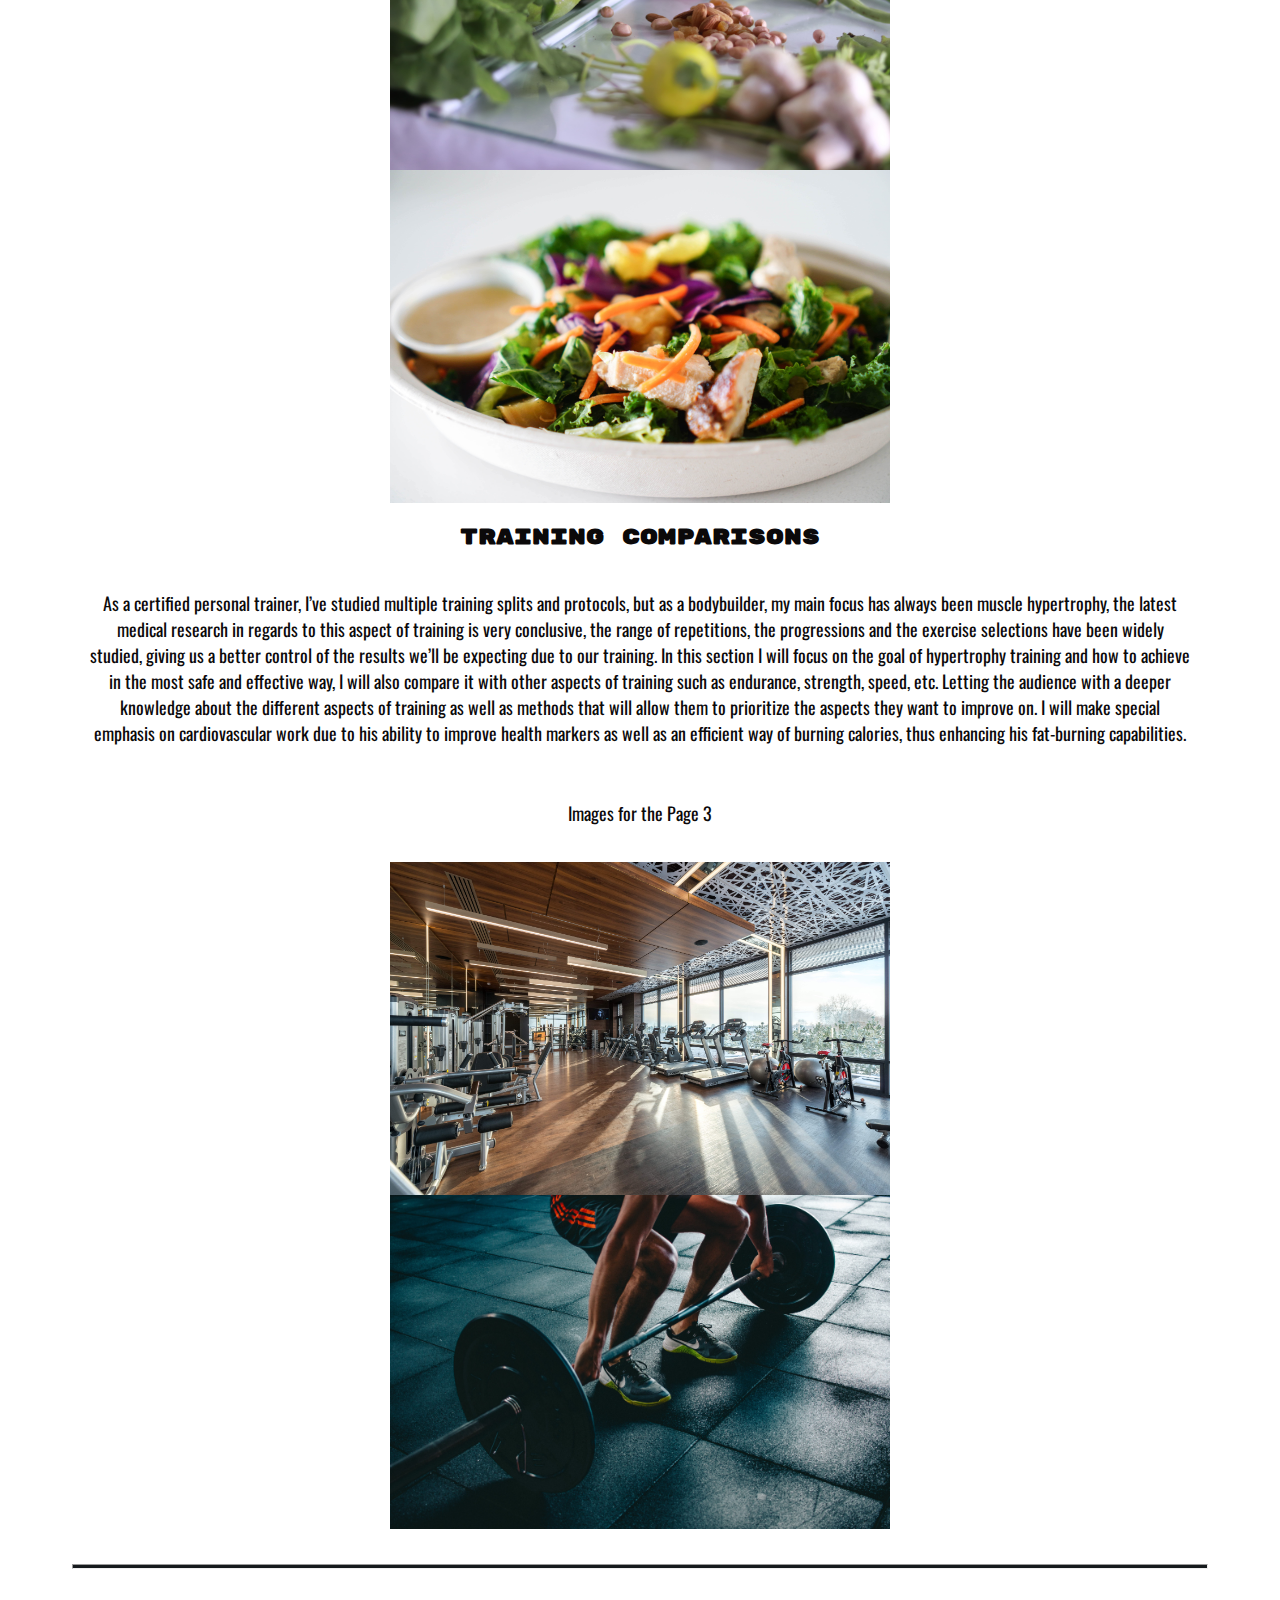
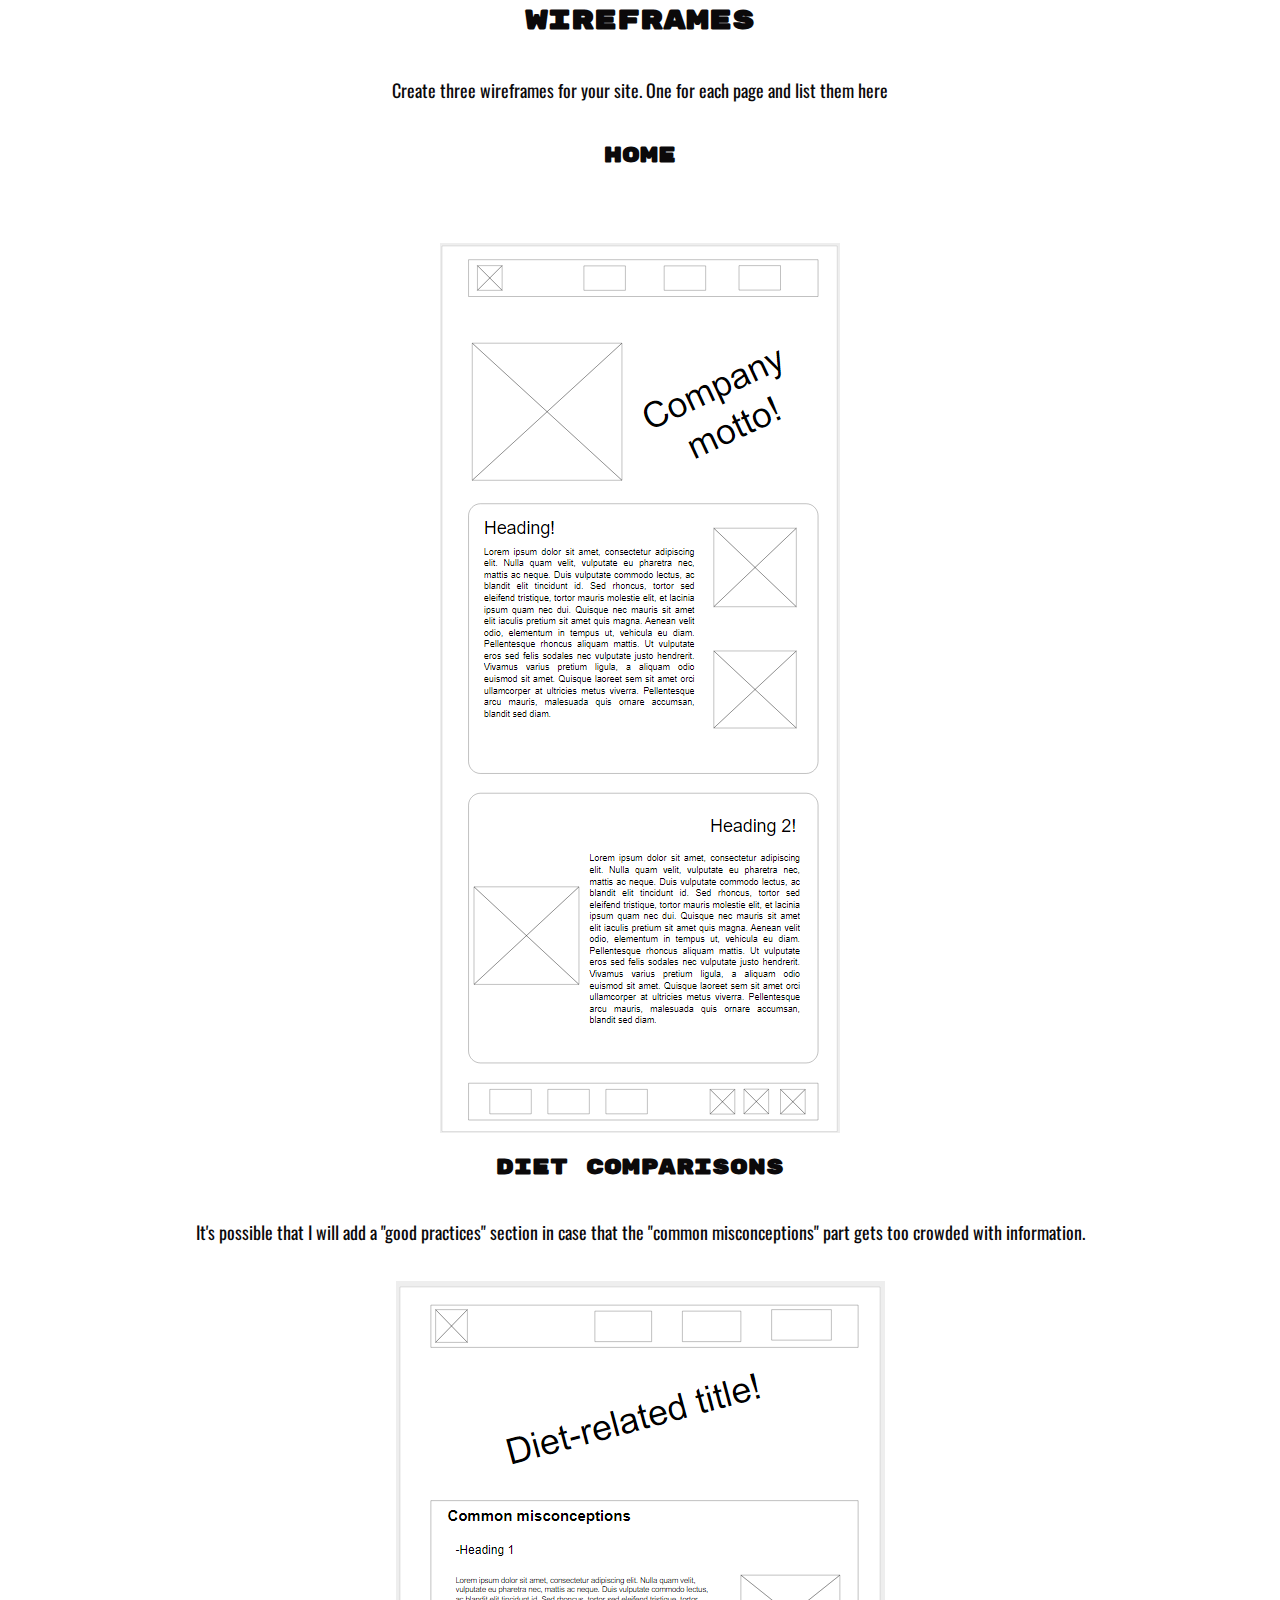
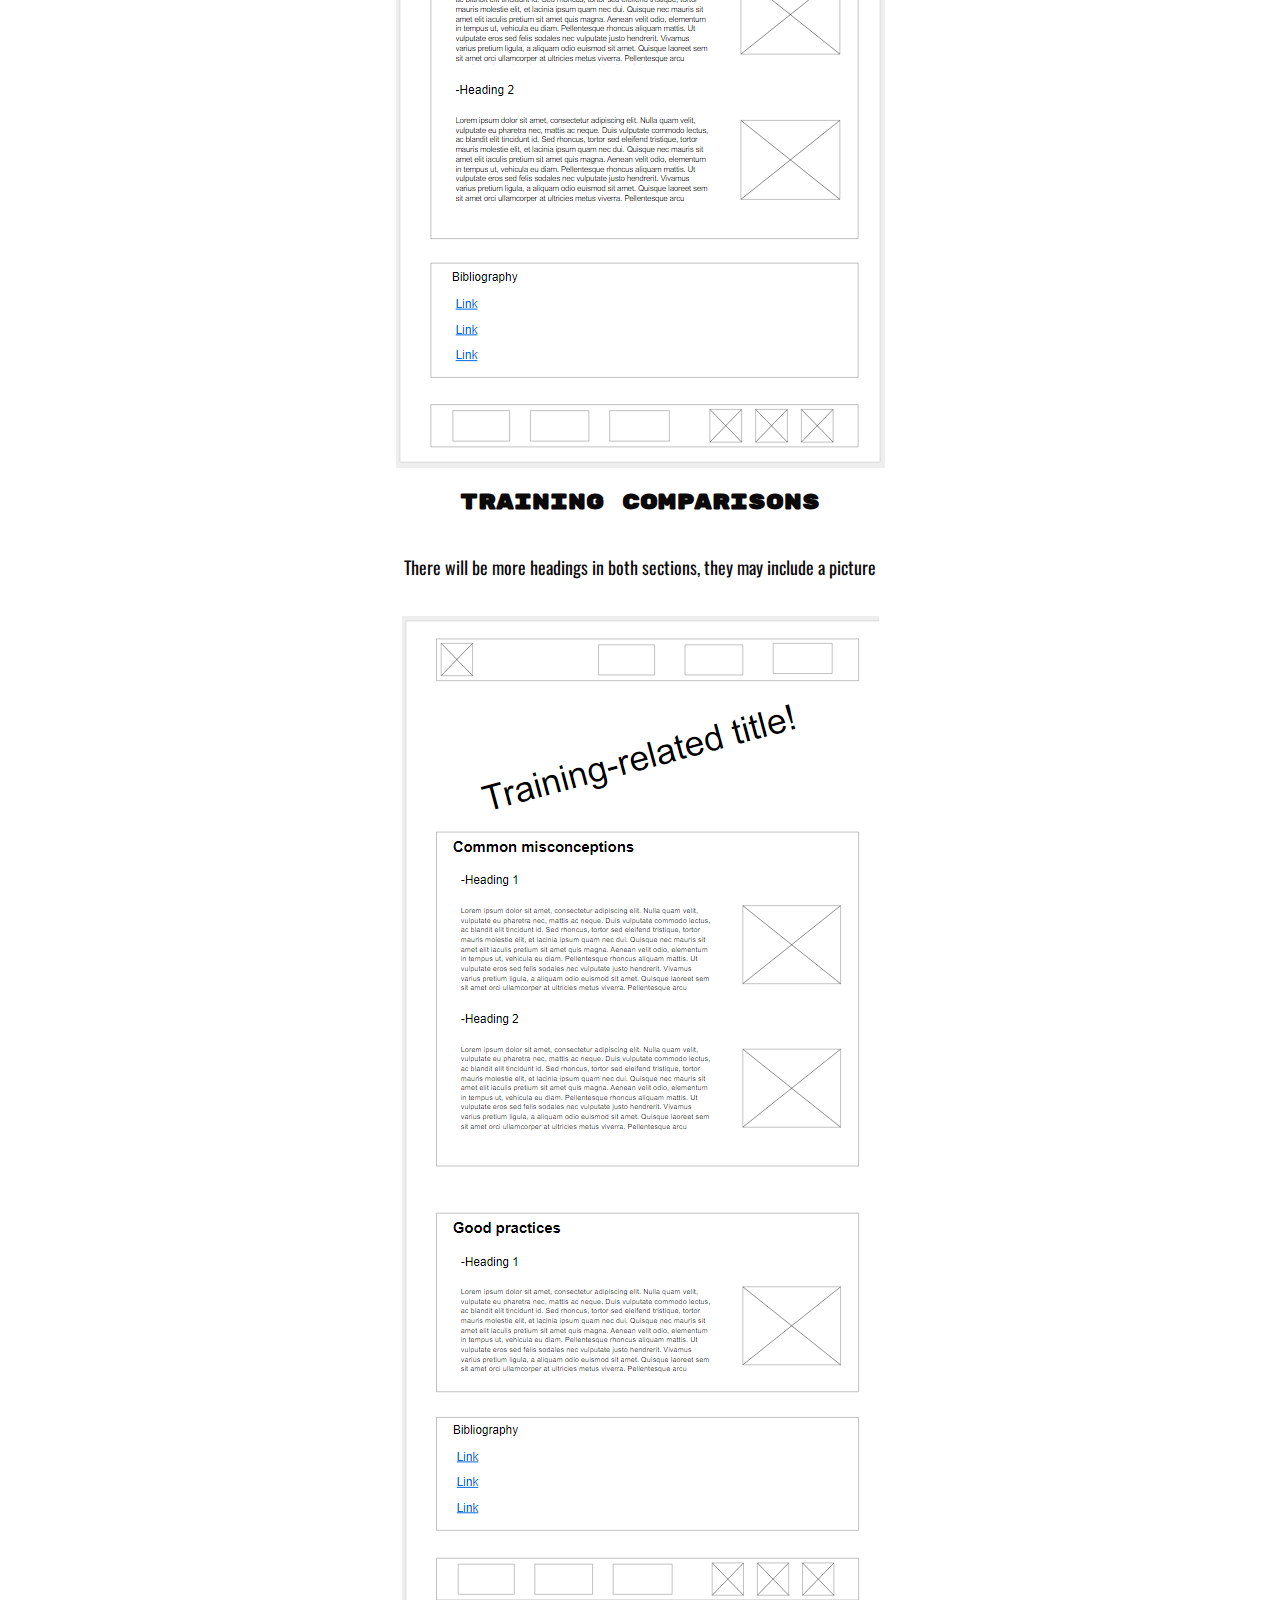
<file: strong_science/site-plan.html>
<!DOCTYPE html>
<html lang="en-us">
    
  <head>
    <meta charset="utf-8">
    <title>Site Plan</title>
    <link type="text/css" rel="stylesheet" href="styles/site-plan.css">
  </head>

  <body>
    <header>
      <h1>Strong Science Site Plan</h1>
      <h2>Angel Orozco</h2>
      <h2>WDD 130-21</h2>
      <!-- In the header above, add the name or your site, your name and class number. For example if you are in section 3 you would put WDD 130.03 -->
    </header>
    <main>

      <!-- ------------------------Steps 2-3------------------------------ -->
      <hr>
      <h2>Overview</h2>
      <h3>Purpose</h3>
      <p>The purpose of this website is to give the audience dieting and training advices based on medical researches and my experience as an amateur bodybuilder</p>  <!-- change this -->


      <h3>Audience</h3>
      <p>My intended audience is everyone who is interested on learning more about the science of weight lifting or who wants to get advices on how to improve their performance at the gym</p>  <!-- change this -->

      <hr>
      <h2>Branding</h2>
      <h3>Website Logo</h3>
      <!-- Replace this with some sort of logo for your site.  A logo can be as simple as the name of your site in a nice font :) -->
      <img src="images/Strong-Science-logos.jpeg" alt="Logo image">
      <hr>
      <h2>
        Style Guide
      </h2>

      <!-- ------------------------Steps 4-8------------------------------ -->

      <h3>
        Color Palette
      </h3>
      <!--  The colors you choose for a website are one of the most important decisions you will make. Follow the instructions on the activity in iLearn then return and replace the color codes below with the hex color codes (the 6 digit numbers that show at the bottom of each color) for the colors you have chosen below.  You should have at least 2 colors but do not have to fill in all 4 if you do not need them.  -->

      <!-- Copy and paste the URL to your finished palette below Make sure to paste it into both spots -->
      Palette URL: <a href="https://coolors.co/0b090a-161a1d-660708-ba181b-f5f3f4" target="_blank">https://coolors.co/0b090a-161a1d-660708-ba181b-f5f3f4</a>


      <table class="colors">
        <tr><th>Primary</th><th>Secondary</th><th>Accent 1</th><th>Accent 2</th></tr>
        <!-- Replace the numbers in the boxes below with your hex color codes. Then switch to the site-plan.css file and change your colors there as well. -->
        <tr><td class="primary">[#0b090a]</td><td class="secondary">[#660708]</td><td class="accent1">[#161a1d]</td><td class="accent2">[#ba181b]</td></tr>
      </table>

      <!-- ------------------------Step 9------------------------------ -->

      <h3>
        Typography
      </h3>
      <!-- Choose a font for your paragraphs (body copy) and headlines. What font(s) have you chosen? Why did you choose what you did?  Make sure to review the list of web safe fonts at W3Schools.org as a starting point.  Think also about which of your colors above you might use for background and font colors. -->

      <h4>
        Heading Font: Rubik Mono One  <!-- change this -->
      </h4>
      <h4>
        Paragraph Font: Oswald  <!-- change this -->
      </h4>
      <h3>
        Normal paragraph example
      </h3>
      <p>
        Lorem ipsum dolor sit amet, consectetur adipiscing elit, sed do eiusmod tempor incididunt ut labore et dolore magna aliqua. Ut enim ad minim veniam, quis nostrud exercitation ullamco laboris nisi ut aliquip ex ea commodo consequat. Duis aute irure dolor in reprehenderit in voluptate velit esse cillum dolore eu fugiat nulla pariatur. Excepteur sint occaecat cupidatat non proident, sunt in culpa qui officia deserunt mollit anim id est laborum.
      </p>
      <h3>
        Colored paragraph example
      </h3>
      <p class="colored">
        Lorem ipsum dolor sit amet, consectetur adipiscing elit, sed do eiusmod tempor incididunt ut labore et dolore magna aliqua. Ut enim ad minim veniam, quis nostrud exercitation ullamco laboris nisi ut aliquip ex ea commodo consequat. 
      </p>

      <!-- ------------------------Step 10------------------------------ -->

      <h3>
        Navigation
      </h3>
      <!-- Think about how you want your navigation bar to look. In the site-plan.css file change the colors to your colors to get the look you desire. --> 
      <nav>
        <a href="#">Home</a>
        <a href="#">Diet comparisons</a>
        <a href="#">Training comparisons</a>
      </nav>
      <hr>
      <h2>
        Site Map
      </h2>
      <div class="sitemap">
        <div class="sm-home">
          Home
        </div>
        <div class="sm-page2">
          Diet comparisons <!-- change this -->
        </div>
        <div class="sm-page3">
          training comparisons  <!-- change this -->
        </div>

        <div class="top">
          &nbsp;
        </div>
        <div class="left">
          &nbsp;
        </div>
        <div class="right">
          &nbsp;
        </div>

      </div>

      <!-- --------Content Section -------------- -->
      <hr>
      <h2>
        Content
      </h2>
      <h3>Home page</h3>

      <ul>
        
        <li><strong>Main goals</strong></li>

           <p>           
           The people that will visit my site are people wanting to improve or learn more about fitness. My main focus is muscle hypertrophy and dieting, which are the subjects I've studied over the years.
           I want to focus on the people with entry level knowledge on the subject, so I will lay out the information, in a manner that is understandable by everyone but still interesting for people on all levels of fitness. Nowadays there's a lot of information around in regards to fitness and training,
           much of it is either outdated or taken out of context just for the interest of selling a particular supplement or training program, that's why I'll try to be as objective as possible, providing support for the information with medical researches as well as my experience on the subject.
           I also want to encourage people to pursue realistic fitness goals instead of the over-the-top, non-realistic physiques that we see on social media, I want to help people have a healthier live by exercising and developing healthy eating habits.
           </p>

        <li><strong> Biography</strong></li>

           <p>           
            I want to provide encouragement through my fitness journey, by explaining the work and sacrifices I had to do in order to become a 2nd place winner in a bodybuilding contest, how I built the discipline and the knowledge needed to overcome that challenge.
             I want to differentiate the different levels of commitment between being an active person who likes to exercise and a competitive bodybuilder, I’ll also emphasize the secondary effects that too much exercise had in my life and why it’s not needed to do extreme practices if you want to be overall healthy. 
           </p>


      </ul>

      <p>Images for the Home page</p>
        <img src="images/IMG_20221128_142718_367-(1).jpg" alt="image for homepage">
        <img src="images/Screenshot_20230224_140450_Instagram.jpg" alt="image for homepage">

      </ul>
      <h3>Diet comparisons</h3>
      <p>
                           
              
        Nowadays, there is a lot of different nutrition plans and diet advices going around in the internet, throughout the years, I’ve heard and read about a lot of different diets meant to reduce body-fat percentage and increase muscle mass, some of those being effective, but the majority being either too aggressive, dangerous or contradictory. 
        I’m not a certified medical nutritionist, therefore my advice might not be applicable to population with health disorders, I will make clear that the advice of a certified doctor will be more effective for their given circumstances. My dieting advice will be based on presenting the evidence that medical researches found and published on medical journals or magazines, 
        together with their degree of certainty and my personal experience gathered by applying those principles in my life. The information that the audience will gather is going to be enough for them to make more educated food choices in relationship with their goals, whether that is to lose or maintain weight, gain muscle or just overall health. 
        Which is different from the common diet templates that people often find on the internet that only provides given food options and portion sizes without considering the broad differences that people have on body complexities and personal goals.

      </p>
      <p>Images for the Page 2</p>
        <img src="images/diet-1.jpg" alt="image for page">
        <img src="images/diet-2.jpg" alt="image for page">

      </ul>
      <h3>Training comparisons</h3>
      <p>
                             
                         
       As a certified personal trainer, I’ve studied multiple training splits and protocols, but as a bodybuilder, my main focus has always been muscle hypertrophy, the latest medical research in regards to this aspect of training is very conclusive, the range of repetitions, the progressions and the exercise selections have been widely studied, 
       giving us a better control of the results we’ll be expecting due to our training. In this section I will focus on the goal of hypertrophy training and how to achieve in the most safe and effective way, I will also compare it with other aspects of training such as endurance, strength, speed, etc. 
       Letting the audience with a deeper knowledge about the different aspects of training as well as methods that will allow them to prioritize the aspects they want to improve on. I will make special emphasis on cardiovascular work due to his ability to improve health markers as well as an efficient way of burning calories, thus enhancing his fat-burning capabilities.
              

        
      </p>
      <p>Images for the Page 3</p>
        <img src="images/training-1.jpg" alt="image for page3">
        <img src="images/training-2.jpg" alt="image for page3">

      </ul>
      <hr>
      <h2>
        Wireframes
      </h2>
      <p>
        Create three wireframes for your site. One for each page and list them here</p>

      <h3>Home</h3>
      <p>         
        
      </p>
      <img src="images/homepage_wireframe.PNG" alt="home page wireframe">

      <h3>Diet comparisons</h3>
      <p>         
        It's possible that I will add a "good practices" section in case that the "common misconceptions" part gets too crowded with information.
      </p>
      <img src="images/dieting_wireframe.PNG" alt="page 2 wireframe">

      <h3>training comparisons</h3>
      <p>         
        There will be more headings in both sections, they may include a picture 
      </p>
      <img src="images/training_wireframe.PNG" alt="page 3 wireframe">
    </main>
  </body>

</html>
</file>
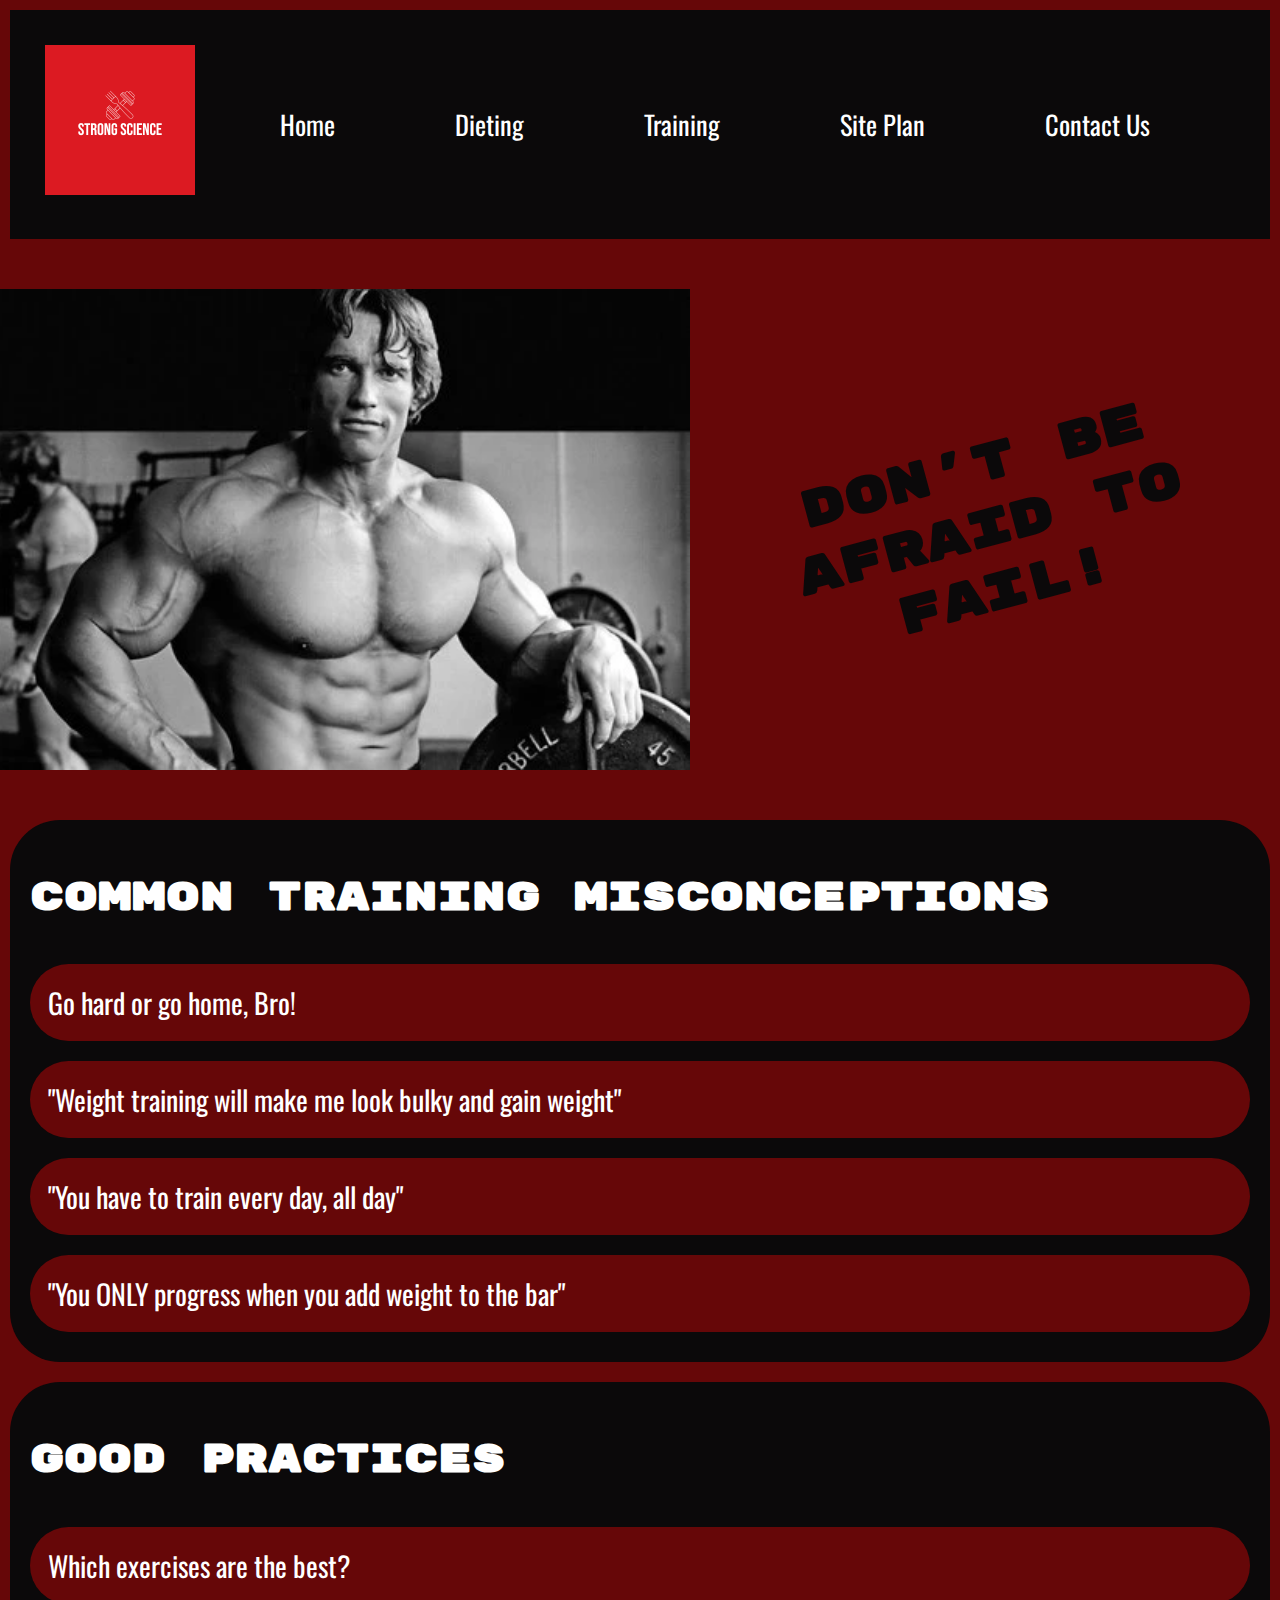
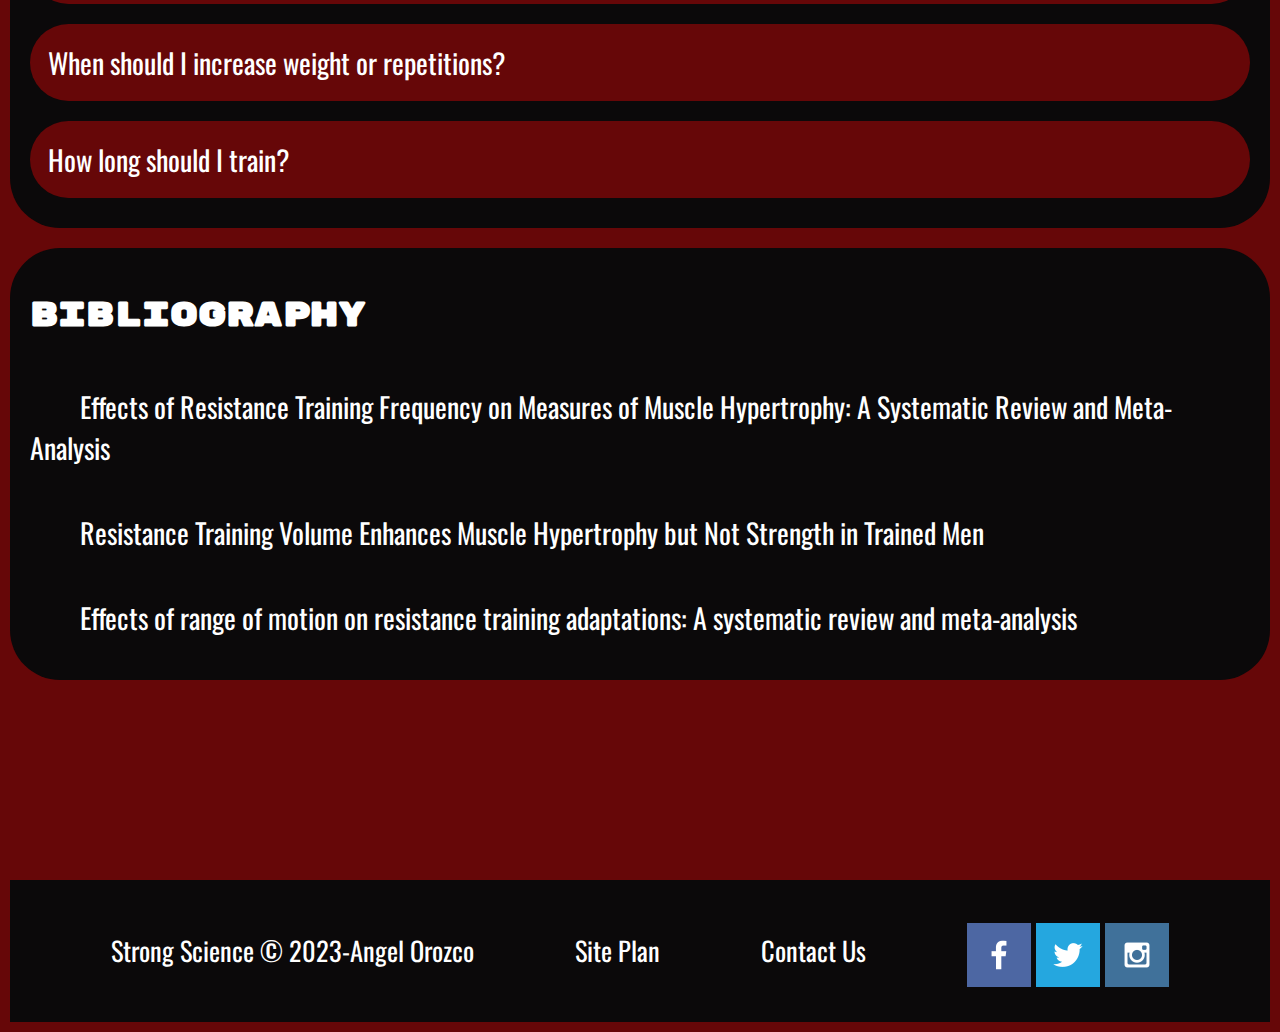
<file: strong_science/training.html>
<!DOCTYPE html>
<html lang="en">
<head>
    <meta charset="UTF-8">
    <meta http-equiv="X-UA-Compatible" content="IE=edge">
    <meta name="viewport" content="width=device-width, initial-scale=1.0">
    <title>Strong Science | Training </title>
    <link rel="stylesheet" href="styles/style.css">
</head>
<body>

    <div id="diet-content">
        <header>
            
            <a href="index.html" id="logo_link">
                <img class="logo" src="images/Strong-Science-logos.jpeg" alt="ST Logo">
            </a>
            <nav>
                <a href="index.html">Home</a>
                <a href="diets.html">Dieting</a>
                <a href="training.html">Training</a>
                <a href="site-plan.html">Site Plan</a>
                <a href="contactus.html">Contact Us</a>
            </nav>
        </header>

        <div id="hero">

            <div id="hero-box">
                <img id="hero-img" src="images/arnold.jpg" alt="arnold">            
            </div>
            
            <section id="hero-msg">
                <h1 class="diet-title">Don't be afraid to fail!</h1>             
            </section>

        </div>

        <main id="diet-information">


            <div id="misconceptions">
              
                <h2>Common training misconceptions</h2>

                

                    <button class="accordion">Go hard or go home, Bro!</button>
                    <div class="panel">

                        <p>There's some truth to it, yet it's still poor advice. You should train hard, but safely, in a controlled and programmed manner, following the principles of the results you want to achieve.
                            Going "Hard" doesn't mean lifting heavy, it means lifting closely to concentric muscle failure with good form, in simple words. You should use a weight that allows you to perform the exercise with
                            perfect form, and you should keep repeating the movement until you can't perform another repetition with good form. As a general rule, if you are a beginner, never use weights that don't allow you to
                            perform at least 5 perfect repetitions.</p>
                        

                        <img class="image" src="images/rich-piana.jpg" alt="diet plate">

                    </div>

                

                

                    <button class="accordion">"Weight training will make me look bulky and gain weight"</button>
                    <div class="panel">

                        <p>You'll get some weight gain from lifting weights, but it's usually a small amount (around 2kg in A WHOLE YEAR!) and almost exclusively from muscle mass which is not going to give you a bulky look, instead 
                            you'll appear healthier and you will be stronger. If you fear looking like one of those top-class bodybuilders, then don't worry, it takes 10+ years of meticulous daily weight training and sometimes chemical compounds
                            to look like that, so don't stress about it and enjoy the process of a healthier lifestyle.</p>
                        

                        <img class="image" src="images/woman-measuring.jpg" alt="diet plate">

                    </div>

               

                    <button class="accordion">"You have to train every day, all day"</button>
                    <div class="panel">
                    <p> Huge training volumes such as training every single day has proven to even reduce muscle synthesis (muscle gain) meaning that too much exercise is actually bad and counterproductive. 
                        <br><br>At first, going to the gym for 40 minutes 3 days a week is plenty stimulus for most beginners, as a general rule, you have to allow time for your muscles to recover before you train them again, 
                        too much frequency or long-lasting sessions should absolutely be avoided for beginners and only considered for advanced lifters who really have a reason to train for that long. 
                        Rest is just as important as training itself, and you should respect it if you want the best results
                        <br><br>Scientific data has proven that training a muscle group 2 times per week provides most of the growth you can get. In every session you should train hard enough to feel the muscle swollen by the blood pump you get,
                        but never too far past that point, some muscle damage is needed for muscle growth, but too much is counterproductive. You can find more on that in the bibliography down below
                    
                        
                        
                    </p>

                    <img class="image" src="images/exhaustion.jpg" alt="myself">

                    </div>
                
               
                
                    <button class="accordion">"You ONLY progress when you add weight to the bar"</button>

                    <div class="panel">

                        <p>This is true in some sense but wrong in many others, there are a lot of ways to measure progress, one of them being adding more weight to the bar while performing the same number of repetitions. 
                            However, it has been proven that adding repetitions while keeping the same weight and proximity to concentric muscle failure is also as beneficial as adding more load. That's good news for people with limited 
                            access to weights or gym equipment, focusing on perfect technique, and progressing through rep addition and proximity failure will provide enough high-quality muscle growth.
                        
                        </p>

                        <img class="image" src="images/weights.jpg" alt="myself">


                    </div>
                   
                    
                


            </div>

            <div id="good-practices">

                <h2>Good practices</h2>

                

                    <button class="accordion">Which exercises are the best?</button>
                    <div class="panel">
                    <p>Most of the times, in weight training, "the best" is related to the individual, meaning that some excersices that might be really good for one person, might not be as good to the other.
                        that's why you can't rely on pre-made training programs, as they don't consider the individual needs.
                        <br><br>However, there ae some pointers worth mentioning, that help us decide wether an exercise can be consider a good excercise, some of the cues are:
                        <br><br>-You should feel the target muscle doing most of the working
                        <br><br>-There should be NO pain nor discomfort in the joints or tendons during the excersice
                        <br><br>-You should feel an increased amount of blood in the target muscle after the excercise, also known as "the pump"
    
    
                    </p>

                    <img class="image" src="images/giga.jpg" alt="myself">

                    </div>      
                    

                

                    <button class="accordion">When should I increase weight or repetitions?</button>
                    <div class="panel">

                        <p>As a begginer, you can probably add more weight and/or repetitions every week, but as time passes, the progression you make will not be as fast, 
                            In general you want to approach failure, but it has to be controlled, so a good way of deciding wether you should add more weight is by looking back 
                            at last week's session and ponder wether you had troubles controlling the excercise or taking it throught all the range of motion, if the answer is "No"
                            then you could try to add more weight and perform the same number of reps with perfect form. If the answer is "yes" then you should not add any more weight that week
                            <br><br>When it come to repetitions, you have to consider wether you can perform one more repetition with good form. However, when it comes to repetition progress,
                            you have to be aware that you shouldn't add an infinite amountof repetitions if your goal is muscle growth, if that's your case, then you should use a weight that allows 
                            you to fail within 5 and 30 repetitions, being the 10 to 15 range the most common range for most excercises.
                            
    
    
                        </p>

                        <img class="image" src="images/lifting.jpg" alt="portions">

                    </div>
        

               


                               

                    <button class="accordion">How long should I train?</button>
                    <div class="panel">

                        <p>Over-training is very common among begginers, mostly because they believe that making a lot of work will get them faster results. The reality is that there's only so much 
                            stimulus for growth that you can send to the muscle before it caps off or starts producing so much muscle damage that all the resources end up being used just for recovery 
                            instead of growth.
                            <br><br>You could stop training after you feel a good pump in the target muscle or a fair amount of disruption and weakness, sometimes you feel both as one might imply the other.
                        
                        </p>

                        <img class="image" src="images/Schedule.jpg" alt="portions">

                    </div>
             
                    
               

            </div>

            <div id="bibliography">

                <h2>bibliography</h2>
  

                    <p><a href="https://pubmed.ncbi.nlm.nih.gov/27102172/" target="_blank">Effects of Resistance Training Frequency on Measures of Muscle Hypertrophy: A Systematic Review and Meta-Analysis</a></p>
                    <p><a href="https://pubmed.ncbi.nlm.nih.gov/30153194/" target="_blank">Resistance Training Volume Enhances Muscle Hypertrophy but Not Strength in Trained Men</a></p>
                    <p><a href="https://pubmed.ncbi.nlm.nih.gov/34170576/" target="_blank">Effects of range of motion on resistance training adaptations: A systematic review and meta-analysis</a></p>
                    
                    

                

                

            </div>

        </main>
        <footer>
            <p>Strong Science &copy; 2023-Angel Orozco</p>
            <p><a href="site-plan.html">Site Plan</a></p>
            <p><a href="contactus.html">Contact Us</a></p>
            <div class="social">
                <a href="https://facebook.com" target="_blank">
                    <img src="images/facebook.png" alt="fb icon">
                </a>
                <a href="https://twitter.com" target="_blank">
                    <img src="images/twitter.png" alt="twitter icon">
                </a>
                <a href="https://instagram.com" target="_blank">
                    <img src="images/instagram.png" alt="instagram icon">
                </a>
            </div>
        </footer>

    </div>


    <script>
        var acc = document.getElementsByClassName("accordion");
        var i;
        
        for (i = 0; i < acc.length; i++) {
          acc[i].addEventListener("click", function() {
            this.classList.toggle("active");
            var panel = this.nextElementSibling;
            if (panel.style.maxHeight) {
              panel.style.maxHeight = null;
            } else {
              panel.style.maxHeight = panel.scrollHeight + "px";
            }
          });
        }
    </script>

</body>
</html>
</file>
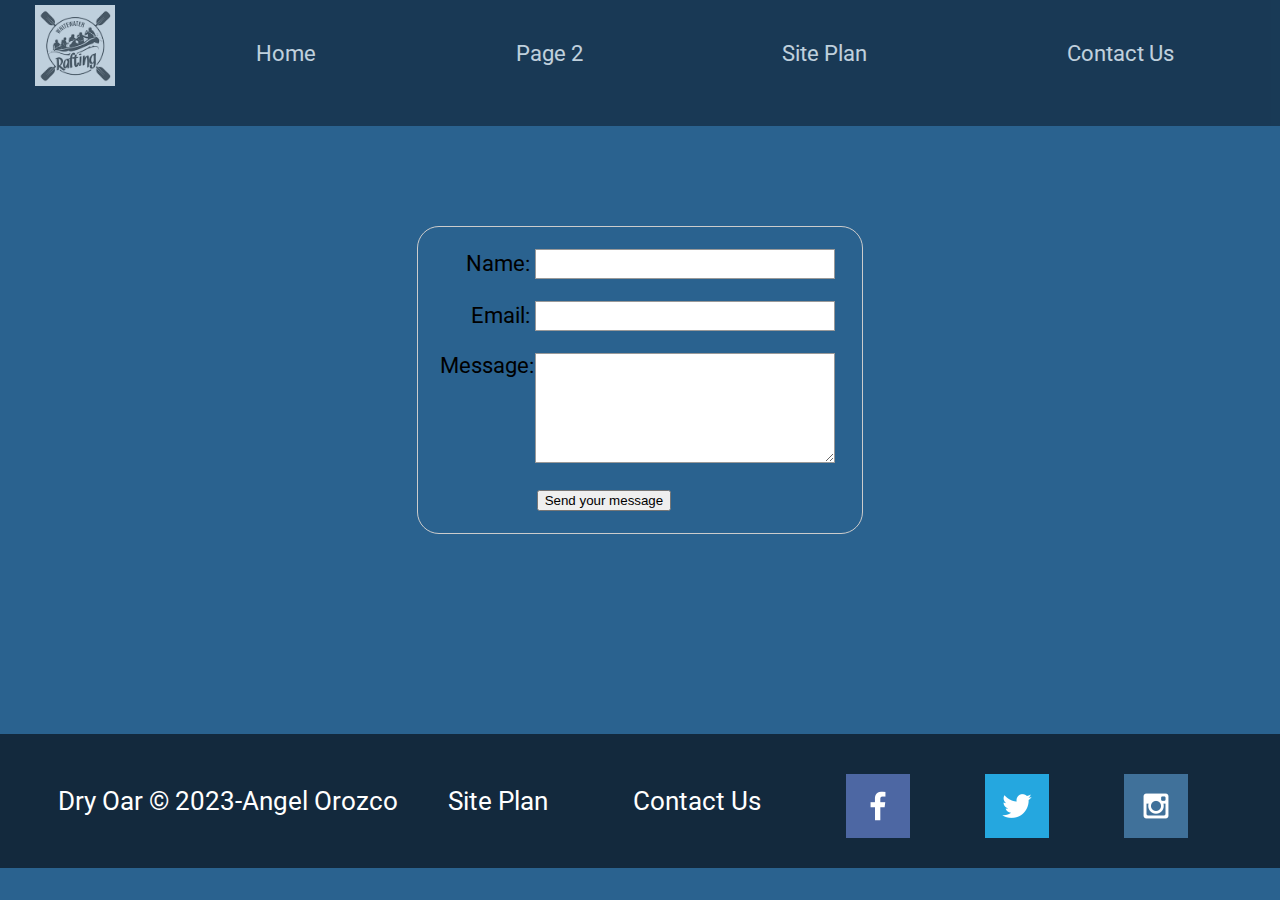
<file: wwr/contactus.html>
<!DOCTYPE html>
<html lang="en">
<head>
    <meta charset="UTF-8">
    <meta http-equiv="X-UA-Compatible" content="IE=edge">
    <meta name="viewport" content="width=device-width, initial-scale=1.0">
    <title>Contact Us</title>
    <link rel="stylesheet" href="styles/style.css">
    <style>

form {
  /* Center the form on the page */
  margin: 0 auto;
  margin-top: 100px;
  width: 400px;
  /* Form outline */
  padding: 1em;
  border: 1px solid #ccc;
  border-radius: 1em;
}

ul {
  list-style: none;
  padding: 0;
  margin: 0;
}

form li + li {
  margin-top: 1em;
}

label {
  /* Uniform size & alignment */
  display: inline-block;
  width: 90px;
  text-align: right;
}

input,
textarea {
  /* To make sure that all text fields have the same font settings
     By default, textareas have a monospace font */
  font: 1em sans-serif;

  /* Uniform text field size */
  width: 300px;
  box-sizing: border-box;

  /* Match form field borders */
  border: 1px solid #999;
}

input:focus,
textarea:focus {
  /* Additional highlight for focused elements */
  border-color: #000;
}

textarea {
  /* Align multiline text fields with their labels */
  vertical-align: top;

  /* Provide space to type some text */
  height: 5em;
}

.button {
  /* Align buttons with the text fields */
  padding-left: 90px; /* same size as the label elements */
}

button {
  /* This extra margin represent roughly the same space as the space
     between the labels and their text fields */
  margin-left: 0.5em;
}

#feedback {
    background-color: antiquewhite;
    position: absolute;
    top: 0;
    left: 0;
    right: 0;
    padding: .5em;
    /* make this element invisible until we are ready for it */
    display: none;      
}
.moveDown {
    margin-top: 3em;
}

    </style>
      
</head>
<body>


    <div id="content">
        <header>
            
            <a href="index.html" id="logo_link">
                <img class="logo" src="images/logo.png" alt="Dry oar Logo">
            </a>
            <nav>
                <a href="index.html">Home</a>
                <a href="q_a.html">Page 2</a>
                <a href="site-plan-rafting.html">Site Plan</a>
                <a href="contactus.html">Contact Us</a>
            </nav>
        </header>

        <div id="feedback"></div>

        <form action="/my-handling-form-page" method="post">
            <ul>
              <li>
                <label for="name">Name:</label>
                <input type="text" id="name" name="user_name" />
              </li>
              <li>
                <label for="mail">Email:</label>
                <input type="email" id="mail" name="user_email" />
              </li>
              <li>
                <label for="msg">Message:</label>
                <textarea id="msg" name="user_message"></textarea>
              </li>
    
              <li class="button">
                <button type="submit">Send your message</button>
              </li>
              
            </ul>
        </form>
          


        <main>

        </main>

        <footer>
            <p>Dry Oar &copy; 2023-Angel Orozco</p>
            <p><a href="site-plan-rafting.html">Site Plan</a></p>
            <p><a href="contactus.html">Contact Us</a></p>
            <div class="social">
                <a href="https://facebook.com" target="_blank">
                    <img src="images/facebook.png" alt="fb icon">
                </a>
                <a href="https://twitter.com" target="_blank">
                    <img src="images/twitter.png" alt="twitter icon">
                </a>
                <a href="https://instagram.com" target="_blank">
                    <img src="images/instagram.png" alt="instagram icon">
                </a>
            </div>
        </footer>

    </div>
    <script>
        // get the feedback div element so we can do something with it.
        const feedbackElement = document.getElementById('feedback');
        // get the form so we can read what was entered in it.
        const formElement = document.forms[0];
        // add a 'listener' to wait for a submission of our form. When that happens run the code below.
        formElement.addEventListener('submit', function(e) {
            // stop the form from doing the default action.
            e.preventDefault();
            // set the contents of our feedback element to a message letting the user know the form was submitted successfully. Notice that we pull the name that was entered in the form to personalize the message!
            feedbackElement.innerHTML = 'Hello '+ formElement.user_name.value +'! Thank you for your message. We will get back with you as soon as possible!';
            // make the feedback element visible.
            feedbackElement.style.display = "block";
            // add a class to move everything down so our message doesn't cover it.
            document.body.classList.toggle('moveDown');
        });

    </script>
</body>
</html>
</file>
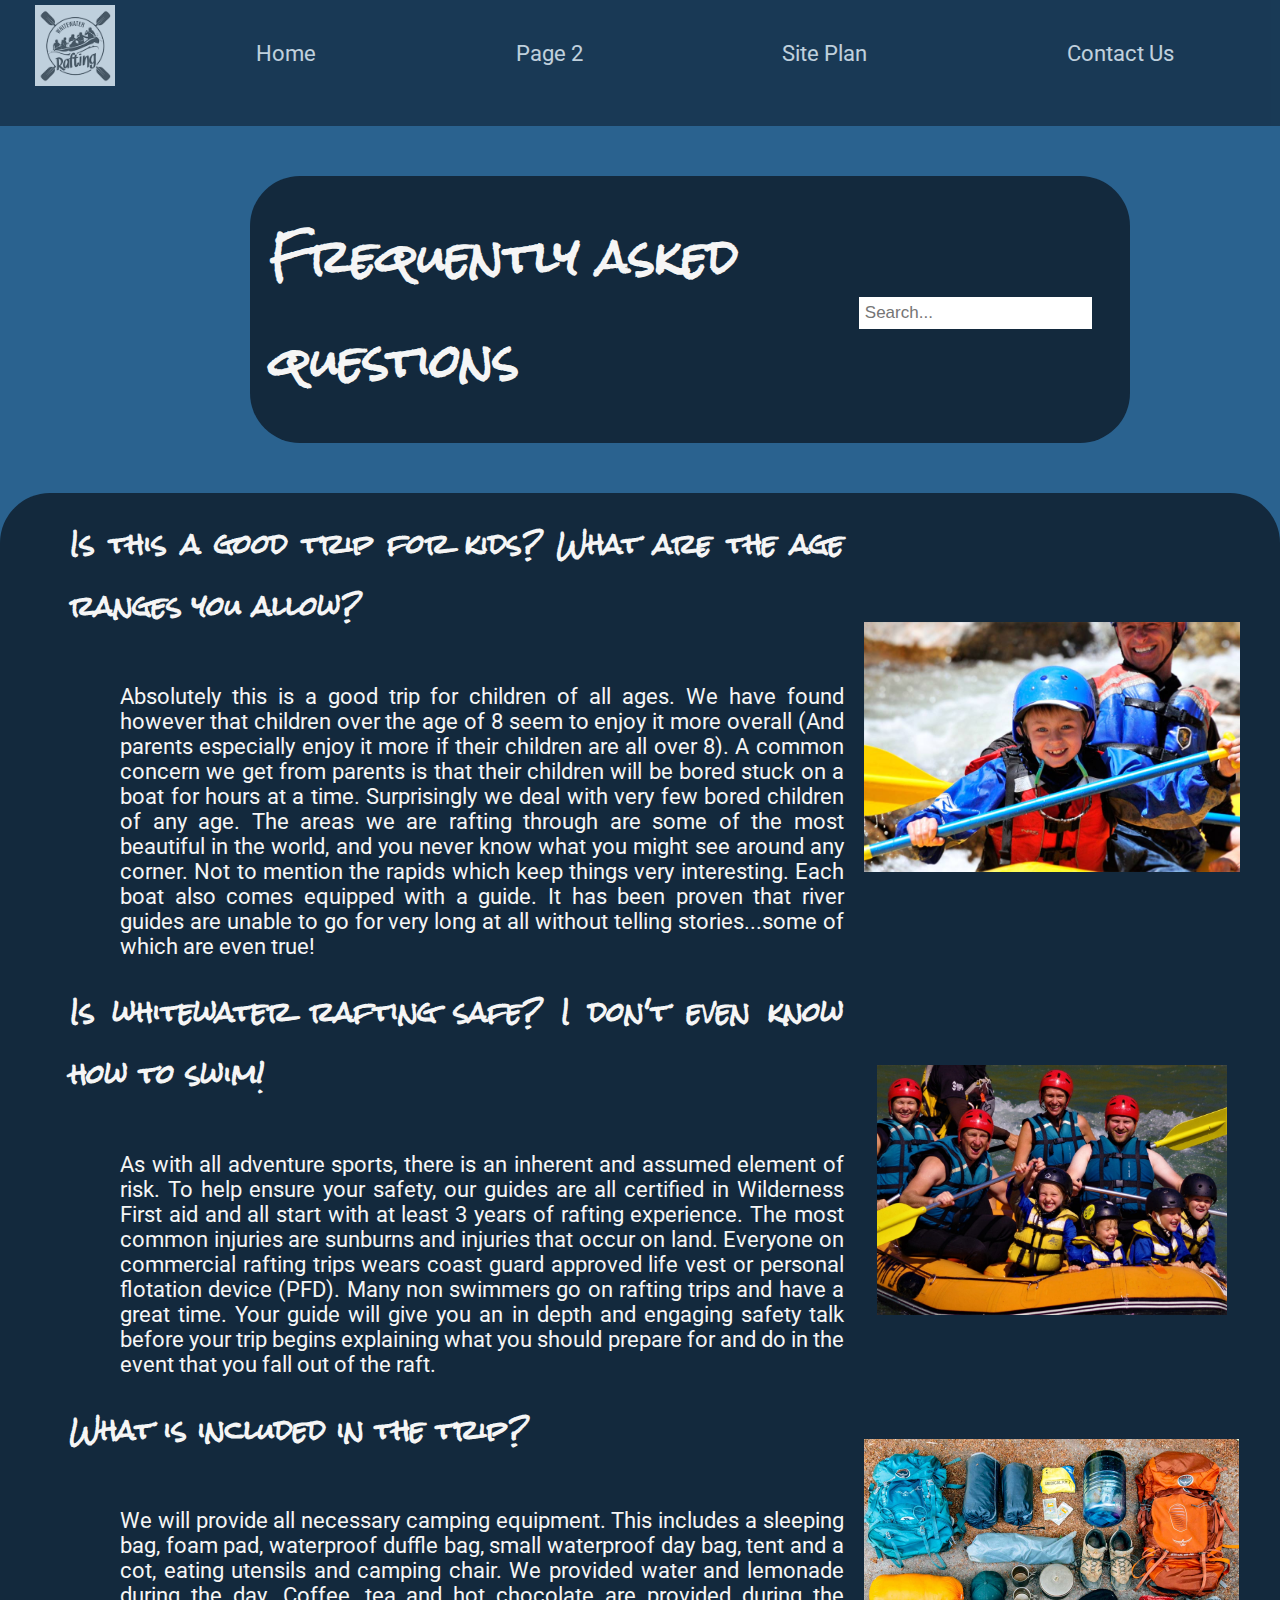
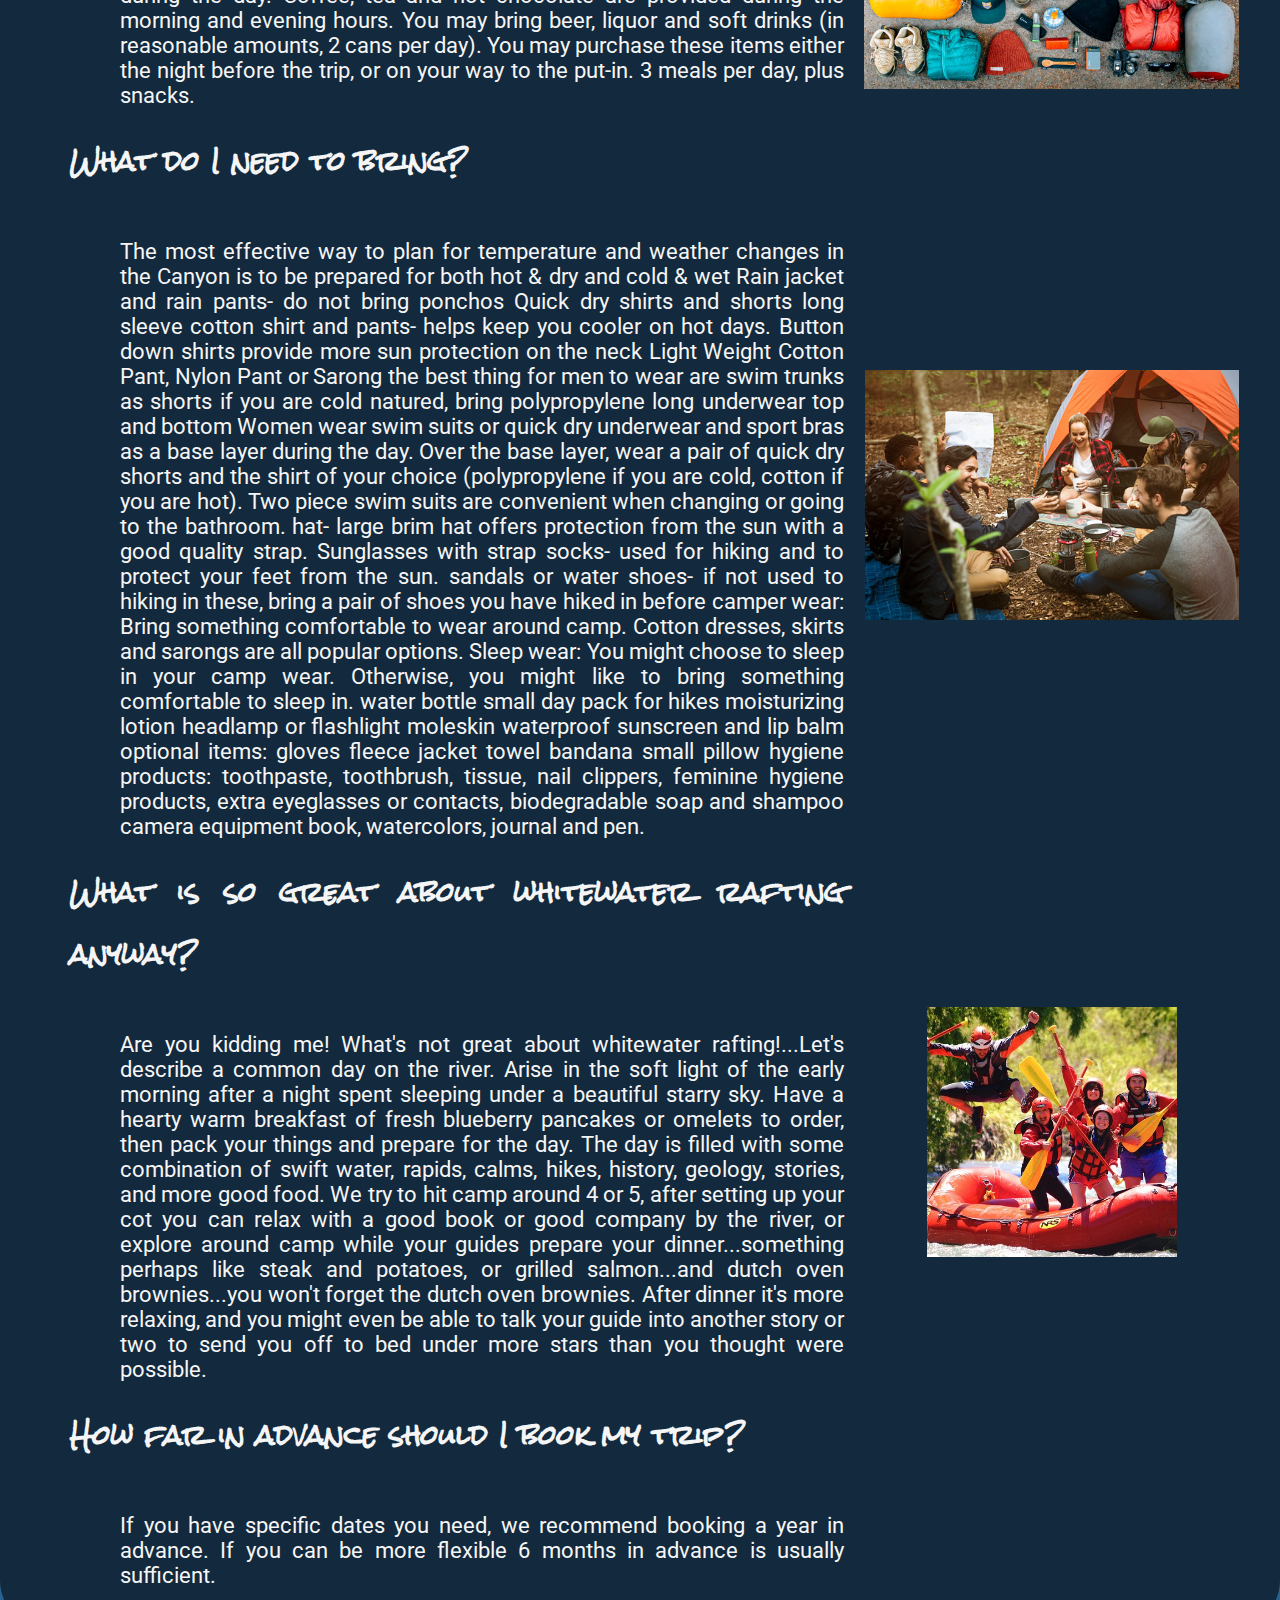
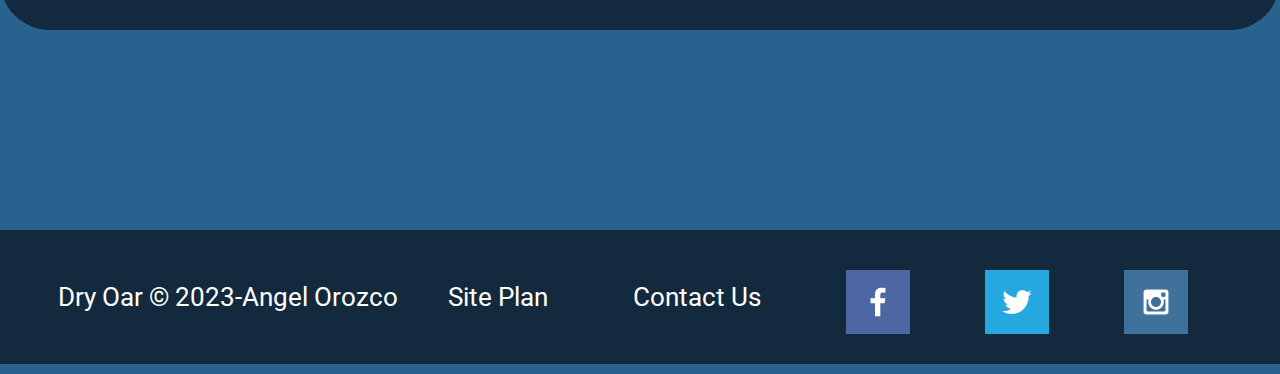
<file: wwr/q_a.html>
<!DOCTYPE html>
<html lang="en">
<head>
    <meta charset="UTF-8">
    <meta http-equiv="X-UA-Compatible" content="IE=edge">
    <meta name="viewport" content="width=device-width, initial-scale=1.0">
    <title>Whitewater Rafting Vacations | Dry Oar Boating | Home</title>
    <link rel="stylesheet" href="styles/style.css">
</head>
<body>

    <div id="content">
        <header>
            
            <a href="index.html" id="logo_link">
                <img class="logo" src="images/logo.png" alt="Dry oar Logo">
            </a>
            <nav>
                <a href="index.html">Home</a>
                <a href="q_a.html">Page 2</a>
                <a href="site-plan-rafting.html">Site Plan</a>
                <a href="contactus.html">Contact Us</a>
            </nav>
        </header>


    <div id = "search-bar">

        <h1>Frequently asked questions</h1>
        <input type="text" placeholder="Search...">

    </div>

    <div id="question-panel">

        
        
        <div class =q1>

            <h2>Is this a good trip for kids? What are the age ranges you allow?</h2>
        
                <p>           
                    <br>Absolutely this is a good trip for children of all ages. We have found however that children over the age of 8 seem to enjoy it more overall 
                    (And parents especially enjoy it more if their children are all over 8). A common concern we get from parents is that their children will be bored stuck on a boat for hours at a time. 
                    Surprisingly we deal with very few bored children of any age. The areas we are rafting through are some of the most beautiful in the world, and you never know what you might see around any corner. 
                    Not to mention the rapids which keep things very interesting. Each boat also comes equipped with a guide. 
                    It has been proven that river guides are unable to go for very long at all without telling stories...some of which are even true!
                </p>

        </div> 

                <img class = "imgq" src="images/rafting-familiar-bariloche.jpg" alt="q1">

               
        <div class =q2>

            <h2>Is whitewater rafting safe? I don't even know how to swim!</h2>

                <p>
                    <br>As with all adventure sports, there is an inherent and assumed element of risk. To help ensure your safety, our guides are all certified in Wilderness First aid and all start with at least 3 years of rafting experience. The most common injuries are sunburns and injuries that occur on land.
                    Everyone on commercial rafting trips wears coast guard approved life vest or personal flotation device (PFD). Many non swimmers go on rafting trips and have a great time. Your guide will give you an in depth and engaging safety talk before your trip begins explaining what you should prepare for and do in the event that you fall out of the raft. 
                </p>

        </div> 

                <img class = "imgq" src="images/familias-rafting-min.jpg" alt="q2">

                
        <div class =q3>


            <h2>What is included in the trip?</h2>

                <p>

                    <br>We will provide all necessary camping equipment. This includes a sleeping bag, foam pad, waterproof duffle bag, small waterproof day bag, tent and a cot, eating utensils and camping chair.
                    We provided water and lemonade during the day. Coffee, tea and hot chocolate are provided during the morning and evening hours. You may bring beer, liquor and soft drinks (in reasonable amounts, 2 cans per day). You may purchase these items either the night before the trip, or on your way to the put-in. 3 meals per day, plus snacks.

                </p>
        </div> 
                <img class = "imgq" src="images/Backpacking-Gear.jpg" alt="q3">

        <div class =q4>

            <h2>What do I need to bring?</h2>

                <p>
                    
                    <br>The most effective way to plan for temperature and weather changes in the Canyon is to be prepared for both hot & dry and cold & wet Rain jacket and rain pants- do not bring ponchos Quick dry shirts and shorts long sleeve cotton shirt and pants- helps keep you cooler on hot days. Button down shirts provide more sun protection on the neck Light Weight Cotton Pant, Nylon Pant or Sarong the best thing for men to wear are swim trunks as shorts if you are cold natured, bring polypropylene long underwear top and bottom Women wear swim suits or quick dry underwear and sport bras as a base layer during the day. Over the base layer, wear a pair of quick dry shorts and the shirt of your choice (polypropylene if you are cold, cotton if you are hot). Two piece swim suits are convenient when changing or going to the bathroom. hat- large brim hat offers protection from the sun with a good quality strap. Sunglasses with strap socks- used for hiking and to protect your feet from the sun. sandals or water shoes- if not used to hiking in these, bring a pair of shoes you have hiked in before camper wear: Bring something comfortable to wear around camp. Cotton dresses, skirts and sarongs are all popular options. Sleep wear: You might choose to sleep in your camp wear. Otherwise, you might like to bring something comfortable to sleep in. water bottle small day pack for hikes moisturizing lotion headlamp or flashlight moleskin waterproof sunscreen and lip balm optional items: gloves fleece jacket towel bandana small pillow hygiene products: toothpaste, toothbrush, tissue, nail clippers, feminine hygiene products, extra eyeglasses or contacts, biodegradable soap and shampoo camera equipment book, watercolors, journal and pen.
                
                </p>
        </div> 

                <img class = "imgq" src="images/camping-clothes.jpg" alt="q4">


        <div class =q5>

            <h2>What is so great about whitewater rafting anyway?</h2>

                <p>
                    
                    <br>Are you kidding me! What's not great about whitewater rafting!...Let's describe a common day on the river.
                    Arise in the soft light of the early morning after a night spent sleeping under a beautiful starry sky. Have a hearty warm breakfast of fresh blueberry pancakes or omelets to order, then pack your things and prepare for the day. The day is filled with some combination of swift water, rapids, calms, hikes, history, geology, stories, and more good food. We try to hit camp around 4 or 5, after setting up your cot you can relax with a good book or good company by the river, or explore around camp while your guides prepare your dinner...something perhaps like steak and potatoes, or grilled salmon...and dutch oven brownies...you won't forget the dutch oven brownies. After dinner it's more relaxing, and you might even be able to talk your guide into another story or two to send you off to bed under more stars than you thought were possible.
                
                </p>
        </div> 
                <img class = "imgq" src="images/rafting-en-mendoza-el.jpg" alt="q5">

        <div class =q6>

            <h2>How far in advance should I book my trip?</h2>

                <p>
                    
                    <br>If you have specific dates you need, we recommend booking a year in advance. If you can be more flexible 6 months in advance is usually sufficient.

                </p>
        </div> 
                
        
        

        

        
        

    </div>

        <footer>
            <p>Dry Oar &copy; 2023-Angel Orozco</p>
            <p><a href="site-plan-rafting.html">Site Plan</a></p>
            <p><a href="contactus.html">Contact Us</a></p>
            <div class="social">
                <a href="https://facebook.com" target="_blank">
                    <img src="images/facebook.png" alt="fb icon">
                </a>
                <a href="https://twitter.com" target="_blank">
                    <img src="images/twitter.png" alt="twitter icon">
                </a>
                <a href="https://instagram.com" target="_blank">
                    <img src="images/instagram.png" alt="instagram icon">
                </a>
            </div>
        </footer>

    </div>

</body>
</html>
</file>
<file: strong_science/styles/style.css>
@import url('https://fonts.googleapis.com/css2?family=Oswald&family=Rubik+Mono+One&display=swap');


img{

    width: 500px;
}

body{

    background-color: #660708;
    font-family: Oswald, Helvetica, sans-serif;
    font-size: 22px;
    margin: 10px;
    padding: 0;
}

header{
    background-color: #0b090a ;
    display: grid;
    grid-template-columns: 150px auto;
    
}

.logo{

    display: inline-block;
    width: 150px;
}

nav {

    text-align: center;
    
    color: white;
    text-decoration: none;
    padding: 60px;
    display: flex;
    justify-content: space-around;
    font-size: 1.2em;
    
}

#logo_link, nav a{
    text-align: center;
    color: white;
    text-decoration: none;
    padding: 35px;
    
}

nav a:hover{
    background-color: #ba181b;
    /**color: white;**/
    color: #0b090a;
}

#hero{

    display: grid;
    grid-template-columns: 700px 600px;
    /**max-width: 1500px;**/
    margin: 50px 0;
    justify-content: center;

}

#hero-msg{

    
    transform: rotate(-15deg);
    text-align: center;
    margin: auto;
    margin-left: 0px;
    font-size: 2vw;
    display: flex;
    color: #0b090a;
    

}

#hero-img{

    margin: auto;
    display: flex;
    width: 100%;
    object-fit: cover;
    object-position: center;

}

h1{

    font-family: "Rubik Mono One", sans-serif;
}

h2{

    font-family: "Rubik Mono One", sans-serif;
    
}

.purpose{

    display: grid;
    grid-template-columns: 1fr 1fr;
    grid-template-rows: 1fr 1fr;
    background-color: #0b090a;
    color: white;
    justify-content: center;
    justify-items: center;
    padding: 20px;
    column-gap: 20px;

    border-radius: 50px;


}

.purpose div{

    grid-area: 1/1/3/2;
    display: inline-block;
    text-align: justify;
    font-size: 1.5em;
    margin-left: 20px;


}

.purpose img{

    display: block;
    margin: 10px;
    

}

.biography{

    display: grid;
    grid-template-columns: 1fr 1fr; 
    grid-template-rows: 1fr;
    background-color: #0b090a;
    color: white;
    justify-content: center;
    justify-items: center;
    padding: 20px;
    margin-top: 50px;
    column-gap: 20px;

    border-radius: 50px;


}

.biography div{

    grid-area: 1/2/2/3;
    display: inline-block;
    text-align: justify;
    font-size: 1.5em;
    margin-right: 40px;


}

.biography img{

    display: block;
    margin: auto;

    

}

footer{
    background-color: #0b090a;
    color: white;
    padding: 25px 50px;
    margin-top: 200px;
    display: flex;
    justify-content: space-around;
    align-items: center;
}

footer a{
    color: white;
    text-decoration: none;
}

footer p {
    font-size: 1.2em;
} 

footer a:hover{
    color: #ba181b;
}

footer p a:hover {
    text-decoration: underline;
}

footer .social img{
    padding-top: 15px;
    width: auto;
}





/** Second page css **/

/* Style the buttons that are used to open and close the accordion panel */
.accordion {
    background-color: #660708;
    color: white;
    cursor: pointer;
    padding: 18px;
    width: 100%;
    text-align: left;
    border: none;
    outline: none;
    transition: 0.4s;

    font-family: Oswald, Helvetica, sans-serif;
    font-size: 28px;

    border-radius: 50px;
    margin: 10px;
}
  
  /* Add a background color to the button if it is clicked on (add the .active class with JS), and when you move the mouse over it (hover) */
.active, .accordion:hover {

    background-color: #ccc;
    color: #0b090a;

}
  
  /* Style the accordion panel. Note: hidden by default */
.panel {
   
    padding: 0 18px;
    background-color: #0b090a;
    max-height: 0;
    overflow: hidden;
    transition: max-height 0.2s ease-out;
    display: grid;
    grid-template-columns: 1fr 500px;
    grid-template-rows: 1fr;
    text-align: justify;

    

    
}

#misconceptions{

    display: grid;
    /**grid-template-rows: 1fr 1fr;**/
    background-color: #0b090a;
    color: white;
    justify-content: center;
    justify-items: center;
    
    padding: 20px;
    column-gap: 20px;

    text-align: left;

    border-radius: 50px;

    margin-bottom: 20px;

    

    


}

#misconceptions h2{


    justify-self: left;
    font-size: 1.8em;


}

#good-practices h2{


    justify-self: left;
    font-size: 1.8em;


}

#good-practices{

    display: grid;
    /**grid-template-rows: 1fr 1fr;**/
    background-color: #0b090a;
    color: white;
    justify-content: center;
    justify-items: center;
    padding: 20px;
    column-gap: 20px;

    margin-bottom: 20px;

    border-radius: 50px;


}


.panel p{

    color: white;
    margin-right: 20px;

}

.image{

    margin: 10px;
    align-self: center;
    

}

#bibliography{

    display: grid;
    
    background-color: #0b090a;
    color: white;
    justify-content: left;
    justify-items: left;
    padding: 20px;
    column-gap: 20px;

    border-radius: 50px;


}

#bibliography a:hover{

    text-decoration: dashed;
    color: #ba181b;


}

#bibliography a{

    text-decoration: none;
    color: white;
    margin-left: 50px;
    font-size: 28px;


}
</file>
<file: wwr/styles/style.css>
@import url('https://fonts.googleapis.com/css2?family=Roboto&family=Rock+Salt&display=swap');


main section img {
    box-sizing: border-box;
}
#content{

    max-width: 1600px;
    margin: 0 auto;

}

nav {

    text-align: center;
    color: white;
    text-decoration: none;
    padding: 6px;
    display: flex;
    justify-content: space-around;
    
}

a{
    text-align: center;
    color: white;
    text-decoration: none;
    padding: 35px;
}
nav a:hover{
    background-color: #2a628f;
    color: white;
}

#hero-msg h1, #hero-msg h4{

    text-align: center;
    

}
.button-box{

    text-align: center;

}
main section{

    text-align: center;

}

#background {
    height: 725px;
    background-color: #13293d;
    grid-column: 1/11;
    grid-row: 4/9;
}

body{

    background-color: #2a628f;
    font-family: Roboto, Helvetica, sans-serif;
    font-size: 22px;
    margin: 0;
    padding: 0;
}

header{
    background-color: #13293d;
    display: grid;
    grid-template-columns: 150px auto;
    opacity: 70%;
}

.book, .join{
    background-color: #3e92cc;
    color: white;
    text-decoration: none;
    font-size: 18px;
    padding: 15px 30px;
    margin-top: 50px;
    border-radius: 5px;
}
.book:hover, .join:hover{
    background-color: white;
    color: black;
}

.msg{
    background-color: #13293d;
    line-height: 1.5em;
    padding: 35px;
    margin-top: 50px;  /* added */
    grid-column: 6/10;
    grid-row: 6/7;
    box-shadow: 5px 5px 10px #6f7364;
}
.mountains{
    margin-top: 50px; /*added*/
    width: 100%;
    grid-column: 2/7;
    grid-row: 5/8;
    box-shadow: 5px 5px 10px #6f7364;
}
footer{
    background-color: #13293d;
    color: white;
    padding: 25px 50px;
    margin-top: 200px;
    display: flex;
    justify-content: space-around;
    align-items: center;
}

footer a{
    color: white;
    text-decoration: none;
}
footer p {
    font-size: 1.2em;
} 
footer a:hover{
    color: black;
}
footer p a:hover {
    text-decoration: underline;
}

footer .social img{
    padding-top: 15px;
}

.home-title{
    color: white;
    font-family: 'Rock Salt', 'Bradley Hand', sans-serif;
    font-size: 2em;
    margin-top: 10px;
}
h4{
    color: white;
}

.home-grid h2{
    color: white;
}

.home-grid{
    display: grid;
    grid-template-columns: repeat(10, 1fr);
}

.msg h2{
    color: white;
}
.msg p{
    color: white;
    font-size: .8em;
    padding-bottom: 15px;
}

.logo{
    width: 80px;
}

.icon{
    width: 80px;
    padding-top: 10px;
}

#hero-img{
    width: 100%;
}

#hero{
    display: grid;
    grid-template-columns: 1fr 3fr 1fr;
    margin-top: -127px;
}

#hero-box {
    grid-column: 1/4;
    grid-row: 1/3;
    z-index: -1;
}

#hero-msg{
    grid-column: 2/3;
    grid-row: 1/2;
    margin-top: 100px;
}

#logo_link{
    padding-top: 5px;
    justify-self: center;
    align-self: center;
    
}

.rivers-card{

    margin: 200px 0;
    grid-column: 2/4;
    grid-row: 2/3;

} 
.camping-card{

    margin: 200px 0;
    grid-column: 5/7;
    grid-row: 2/3;

} 
.rapids-card{

    margin: 200px 0;
    grid-column: 8/10;
    grid-row: 2/3;


}

.card-img {
    border: 10px solid #13293d;
    transition: transform .5s;
    box-shadow: 5px 5px 10px #6f7364;
}
.card-img:hover {
    opacity: .6;
    transform: scale(1.1);
}

.card-img, .mountains{
    width: 100%;
}
h2 {
    margin: 0;
    
}

#search-bar {

    display: grid;
    
    grid-template-columns: 2fr 1fr;
    margin: 50px 150px 50px 250px;
    background-color: #13293d;
    align-items: center;
    justify-items: center;  

    align-self: center;

    border-radius: 50px;
}

#search-bar h1 {
    
    
    color: whitesmoke;
    text-align: left;
    display: flex;
    font-family: 'Rock Salt', 'Bradley Hand', sans-serif;
    margin-left: 20px;
    
    
  }

#search-bar input[type=text] {

    display: flex;
    padding: 6px;
    border: none;
    margin-top: 8px;
    margin-right: 16px;
    font-size: 17px;

}



#question-panel {

    display: grid;
    grid-template-columns: 3fr 1fr;
    grid-template-rows: auto;
    grid-column-gap: 20px;
    
    padding: 20px;
    background-color: #13293d;
    color: whitesmoke;
    text-align: justify;

    border-radius: 50px;
}

#question-panel h2{


  display: inline-flex;
  font-size: larger;
  font-family: 'Rock Salt', 'Bradley Hand', sans-serif;
  margin-left: 50px;

}


#question-panel p{

    display: inline-flex;
    font-family: Roboto, Helvetica, sans-serif;
    max-width: 950px;
    margin-left: 100px;
}

.imgq {

    justify-self: center;
    align-self: center;
    height: 250px;
    width: auto;
    margin-right: 20px;
}



@media screen and (max-width: 900px) {
    #hero, .home-grid {
        display: block;
        height: auto;
    }
    nav, footer {
        flex-direction: column;
    }
    nav a {
        display: block;
        padding: 15px;
    }
    #hero {
        margin-top: 0;
    }
    #hero-msg {
        margin-top: 0;
    }
    #hero-msg h4 {
        display: none;
    }
    .home-title {
        font-size: 25px;
        color: #6f7364;
    }
    .rivers-card, .camping-card, .rapids-card { 
        margin: 50px auto;
        width: 60%;
    }
    #background {
        display: none;
    }
    .mountains, .msg {
        width: 80%;
        display: block;
        margin: 0 auto;
    }
    footer {
        margin-top: 25px;
    }
}
</file>
<file: positionstyles.css>
/* CSS - Name: "positionstyles.css" */
/* Activity 1 styles */
.content1 {
  /* This is the parent of the activity 1 boxes. */
  display: grid;
  grid-template-columns: 1fr 1fr;
  justify-items: center;
  grid-gap: 20px;
}
.red1 { 
  width: 100%; 
  height: 100px; 
  background-color: red;
  grid-column: 1/3; 

} 
.green1 {
  width: 200px; 
  height: 200px; 
  background-color: green; 

} 
.yellow1 {
  width: 200px; 
  height: 200px; 
  background-color: gold; 
} 
.blue1 {
  width: 100%; 
  height: 100px; 
  background-color: blue;
  grid-column: 1/3; 
} 
/* Activity 2 styles */ 
.content2 {
  /* This is the parent of the activity 2 boxes. */
  display: grid;
  grid-template-columns: repeat(5, 50px);
  grid-template-rows: repeat(5, 50px);
  height: 500px;
}
.red2 {
  width: 100px; 
  height: 100px; 
  background-color: red; 
  z-index: 1;
} 
.green2 { 
  width: 100px; 
  height: 100px; 
  background-color: green; 
  grid-column: 2/4;
  grid-row: 2/4;
  z-index: 2;
} 
.yellow2 {
  width: 100px; 
  height: 100px; 
  background-color: gold;
  grid-column: 3/5;
  grid-row: 3/5; 
  z-index: 3;

} 
.blue2 {
  width: 100px; 
  height: 100px; 
  background-color: blue;
  grid-column: 4/6;
  grid-row: 4/6;
  z-index: 4; 
} 
/* Activity 3 styles */ 
.content3 {
  /* This is the parent of the activity 3 boxes. */
  display: grid;
  grid-template-columns: 1fr 1fr;
  grid-template-rows: repeat(4, 1fr);
}
.red3 {
  width: 100%; 
  height: 100px; 
  background-color: red; 
  grid-column: 1/3;
} 
.green3 {
  width: 90%; 
  height: 100%; 
  background-color: green;
  grid-row: 2/4;
} 
.yellow3 {
  width: 90%; 
  height: 100%; 
  background-color: gold;
  grid-row: 2/4; 
  justify-self: right;
} 
.blue3 {
  width: 100%;
  height: 100px; 
  background-color: blue;
  grid-column: 1/3; 
} 
/* Activity 4 styles */ 
.content4 {
  /* This is the parent of the activity 4 boxes. */
  height: 400px;
  display: grid;
  grid-template-columns: 1fr 1fr;
  grid-template-rows: repeat(3, 1fr);
}
.red4 {
  width: 100%; 
  height: 100%; 
  background-color: red; 
  grid-column: 1/2;
  grid-row: 1/4;
} 
.green4 {
  width: 100%; 
  height: 100%; 
  background-color: green; 
} 
.yellow4 {
  width: 100%; 
  height: 100%; 
  background-color: gold; 
} 
.blue4 {
  width: 100%; 
  height: 100%; 
  background-color: blue; 
} 
/* Activity 5 styles */ 
.content5 {
  /* This is the parent of the activity 5 boxes. */
  height: 400px;
  max-width: 750px;
}
.red5 { 
  width: 100%; 
  height: 100px; 
  background-color: red; 
} 
.green5 { 
  width: 200px; 
  height: 200px; 
  background-color: green; 
  float: left;
  z-index: 1;

} 
.yellow5 {
  width: 100%; 
  height: auto; 
  background-color: gold; 
  font-weight: 550;
  font-family: 'Times New Roman', Times, serif;

} 
.blue5 {
  width: 100%; 
  height: 100px; 
  background-color: blue; 
} 
/* Activity 6 styles */ 
.content6 {
  /* This is the parent of the activity 6 boxes. */
  display: grid;
  grid-template-columns: repeat(6, 1fr);
  grid-template-rows: repeat(6, 1fr);
  height: 600px;
  
}
.red6 {
  width: 100%; 
  height: 100%; 
  background-color: red; 
  grid-column: 1/5;
  grid-row: 1/3;
} 
.green6 {
  width: 100%; 
  height: 100%; 
  background-color: green;
  grid-column: 1/3;
  grid-row: 5/7;
  z-index: 2;

} 
.yellow6 {
  width: 100%; 
  height: 100%; 
  background-color: gold; 
  grid-column: 5/7;
  grid-row: 3/7;
  z-index: 2;
} 
.blue6 {
  width: 100%; 
  height: 100%; 
  background-color: blue; 
  grid-column: 2/6;
  grid-row: 2/6;
  z-index: 1;
} 

/* Do not make any changes below here */
.activity {
  width: 70%; 
  margin: 20px auto; 
  font-family: Arial, sans-serif; 
  border: 1px solid black; 
  padding: 10px; 
  clear:both; 
  overflow: auto;
} 

.hint {
  border: 1px solid grey;
  background: #e0e0e0;
  padding: .5em;
  position: relative;
  margin: 1em 0;
}
.hint h3 {
  margin: 0;
}
.hint:hover {
  background: #d0d0d0;
}
.hint > div {
  display: none;
}

.hint input[type=checkbox] {
  position: absolute;
  width: 100%;
  height: 100%;
  opacity: 0;
  z-index: 1;
  cursor: pointer;
}

.hint input[type=checkbox]:checked ~ div {
  display: block;
}

.hint i {
  position: absolute;
  transform: translate(-6px, 0);
  margin-top: 16px;
  right: 10px;
  top: -3px;
}
.hint i:before, .hint i:after {
  content: "";
  position: absolute;
  background-color: black;
  width: 3px;
  height: 9px;
}
.hint i:before {
  transform: translate(2px, 0) rotate(45deg);
}
.hint i:after {
  transform: translate(-2px, 0) rotate(-45deg);
}

.hint input[type=checkbox]:checked ~ i:before {
  transform: translate(-2px, 0) rotate(45deg);
}
.hint input[type=checkbox]:checked ~ i:after {
  transform: translate(2px, 0) rotate(-45deg);
}
.hint a {
  position: relative;
  z-index: 1;
}
</file>
<file: strong_science/styles/site-plan.css>
/* if you are using any Google fonts change the font names below to your fonts. 
Any spaces in your font name should be replaced with a +. 
Fonts are separated by a | */
@import url('https://fonts.googleapis.com/css2?family=Oswald&family=Rubik+Mono+One&display=swap');

:root {
  /* change the values below to your colors from your palette */
  --primary-color: #0b090a   ;
  --secondary-color: #660708 ;
  --accent1-color: #161a1d;
  --accent2-color: #ba181b;

  /* change the values below to your chosen font(s) */
  --heading-font: "Rubik Mono One";
  --paragraph-font: Oswald, Helvetica, sans-serif;

  /* these colors below should be chosen from among your palette colors above */
  --headline-color-on-white: #0b090a;  /* headlines on a white background */ 
  --headline-color-on-color: #ba181b; /* headlines on a colored background */ 
  --paragraph-color-on-white: #0b090a; /* paragraph text on a white background */ 
  --paragraph-color-on-color: #ba181b; /* paragraph text on a colored background */ 
  --paragraph-background-color: #0b090a  ;
  --nav-link-color: white;
  --nav-background-color: #161a1d;
  --nav-hover-link-color: #ba181b;
  --nav-hover-background-color: #660708;
}

img{
  height: auto;
  max-width: 500px;
}

/*  Look around below...but DON'T CHANGE ANYTHING! */

body {
  max-width: 1200px;
  margin: 0 auto;
  padding: 4em;
  font-size: 18px;
  text-align: center;
}
img {
  display: block;
  margin: 0 auto;
}
h1, h2, h3, h4, h5, h6 {
  font-family: var(--heading-font);
  color: var(--headline-color-on-white);
}
h2 {
  text-align: center;
}
hr {
  height: 3px;
  margin: 35px 0;
  background: var(--accent1-color);
}
header {
  padding: 1em;
  text-align: center;
  color: var(--headline-color-on-color);
  background-color: var(--paragraph-background-color);
}
header > h1, header > h2 {
  color: var(--headline-color-on-color);
}

p {
  font-family: var(--paragraph-font);
  color: var(--paragraph-color-on-white);
  padding: 1em;
}
.colors {
  width: 100%;
  min-width: 350px;
  margin: 30px auto;
  text-align: center;
}
.colors th {
  background-color: #999;
}
.colors td{
  width: 25%;
  height: 3em;
}

.primary {
  background-color: var(--primary-color);
}
.secondary {
  background-color: var(--secondary-color);
}
.accent1 {
  background-color: var(--accent1-color);
}
.accent2{
  background-color: var(--accent2-color);
}

p.colored {
  background-color: var(--paragraph-background-color);
  color: var(--paragraph-color-on-color);
}

nav {
  background-color: var(--nav-background-color);
  line-height: 3em;
  text-align: center;
  font-size: 1.2em;
}
nav  {
  list-style-type: none;
  display: flex;

}
nav a {
  padding:1em;
  min-width: 120px;
  text-decoration: none;
  padding: 10px;

}
nav a:link, nav a:visited {
  color: var(--nav-link-color);
}
nav a:hover {
  color: var(--nav-hover-link-color);
  background-color: var(--nav-hover-background-color);
}

.sitemap {
  display: grid;
  justify-content: center;

  grid-template-columns: repeat(6, 15%);
  grid-template-rows: 3em 1.5em 1.5em 3em;
  grid-template-areas: ". . home home . ."
    ". . . top . ."
    ". left left right right ."
    "page2 page2 . . page3 page3";
}
.sitemap > div {

  text-align: center;

}
.sm-home {
  grid-area: home;
  background-color: #ccc;
  line-height: 3em;
}
.sm-page2 {
  grid-area: page2;
  background-color: #ccc;
  line-height: 3em;
}
.sm-page3 {
  grid-area: page3;
  background-color: #ccc;
  line-height: 3em;
}

.top {
  grid-area: top;
  border-left: 1px solid;
}

.left {
  grid-area: left;
  border-top: 1px solid;
  border-left: 1px solid;
}

.right {
  grid-area: right;
  border-top: 1px solid;
  border-right: 1px solid;
}
</file>
